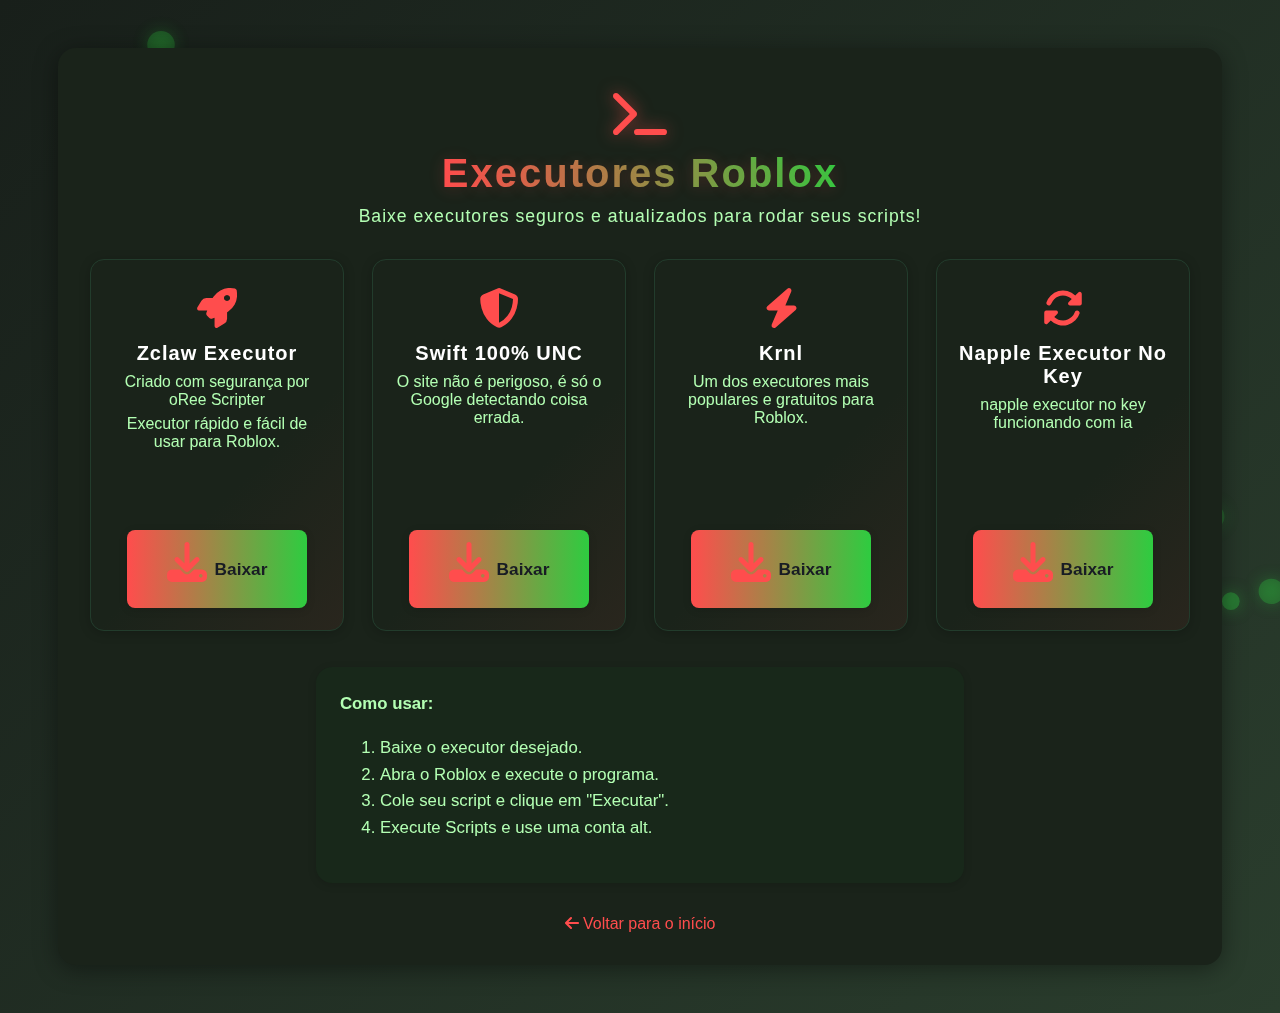
<file: executor/index.html>
<!DOCTYPE html>
<html lang="pt-br">
<head>
  <meta charset="UTF-8" />
  <meta name="viewport" content="width=device-width, initial-scale=1.0" />
  <title>Executores - Gubby Site</title>
  <link rel="stylesheet" href="../style.css" />
  <link rel="stylesheet" href="https://cdnjs.cloudflare.com/ajax/libs/font-awesome/6.4.0/css/all.min.css" />
  <style>
    body {
      background: linear-gradient(135deg, #181f1a 0%, #2a3d2d 100%);
      min-height: 100vh;
      margin: 0;
      font-family: 'Segoe UI', Arial, sans-serif;
    }
    .main-content {
      max-width: 1100px;
      margin: 48px auto;
      background: #1a231a;
      border-radius: 18px;
      box-shadow: 0 4px 24px #0006;
      padding: 40px 32px 32px 32px;
    }
    .header-modern {
      display: flex;
      flex-direction: column;
      align-items: center;
      margin-bottom: 32px;
      gap: 8px;
    }
    .header-modern .icon {
      font-size: 3rem;
      color: #ff4d4d;
      animation: pulse 1.5s infinite alternate;
      filter: drop-shadow(0 0 8px #ff4d4d88);
    }
    @keyframes pulse {
      to {
        color: #ff1e1e;
        filter: drop-shadow(0 0 16px #ff1e1ecc);
      }
    }
    .header-modern .title {
      font-size: 2.5rem;
      font-weight: 800;
      letter-spacing: 2px;
      background: linear-gradient(90deg, #ff4d4d 0%, #2ecc40 100%);
      -webkit-background-clip: text;
      -webkit-text-fill-color: transparent;
      background-clip: text;
      text-fill-color: transparent;
      text-shadow: 0 2px 16px #ff4d4d33;
      margin: 0;
      padding: 0;
    }
    .header-modern .subtitle {
      color: #b3ffb3;
      font-size: 1.1rem;
      margin-top: 2px;
      margin-bottom: 0;
      font-weight: 400;
      letter-spacing: 1px;
      text-align: center;
    }
    .executors-list {
      display: grid;
      grid-template-columns: repeat(auto-fit, minmax(240px, 1fr));
      gap: 28px;
      margin-top: 24px;
      margin-bottom: 36px;
    }
    .executor-card {
      background: linear-gradient(135deg, #1a231a 60%, #ff4d4d11 100%);
      border-radius: 14px;
      box-shadow: 0 2px 12px #0003;
      padding: 28px 18px 22px 18px;
      text-align: center;
      color: #b3ffb3;
      text-decoration: none;
      border: 1.5px solid #223c2c;
      display: flex;
      flex-direction: column;
      align-items: center;
      transition: transform 0.15s, box-shadow 0.15s, background 0.2s;
      min-height: 320px;
      justify-content: flex-start;
    }
    .executor-card:hover {
      transform: translateY(-6px) scale(1.03);
      box-shadow: 0 6px 24px #ff4d4d44;
      background: linear-gradient(135deg, #1a231a 60%, #ff4d4d22 100%);
      border-color: #ff4d4d;
      color: #fff;
    }
    .executor-card i {
      font-size: 2.5rem;
      margin-bottom: 14px;
      color: #ff4d4d;
      transition: color 0.2s;
    }
    .executor-card:hover i {
      color: #2ecc40;
      filter: drop-shadow(0 0 8px #2ecc4088);
    }
    .executor-card h2 {
      margin: 0 0 8px 0;
      font-size: 1.25rem;
      font-weight: 700;
      color: #fff;
      letter-spacing: 1px;
    }
    .executor-card small {
      display: block;
      color: #b3ffb3;
      font-weight: 400;
      margin-bottom: 6px;
      font-size: 0.98em;
    }
    .executor-card p {
      font-size: 1em;
      color: #b3ffb3;
      margin: 0 0 18px 0;
    }
    .executor-card a.download-btn {
      margin-top: auto;
      background: linear-gradient(90deg, #ff4d4d 0%, #2ecc40 100%);
      color: #181c24;
      padding: 12px 0;
      border-radius: 8px;
      font-weight: 600;
      text-decoration: none;
      font-size: 1.08em;
      width: 90%;
      max-width: 180px;
      display: flex;
      align-items: center;
      justify-content: center;
      gap: 8px;
      box-shadow: 0 2px 8px #0002;
      transition: background 0.2s, color 0.2s;
    }
    .executor-card a.download-btn:hover {
      background: linear-gradient(90deg, #2ecc40 0%, #ff4d4d 100%);
      color: #fff;
      text-decoration: underline;
    }
    .instructions {
      background: #18281a;
      padding: 24px;
      border-radius: 16px;
      margin: 32px auto 0 auto;
      box-shadow: 0 2px 8px #0002;
      max-width: 600px;
      color: #b3ffb3;
      font-size: 1.05em;
      line-height: 1.6;
    }
    a.back-link {
      display: block;
      text-align: center;
      margin-top: 32px;
      color: #ff4d4d;
      text-decoration: none;
      font-weight: 500;
      transition: color 0.2s;
    }
    a.back-link:hover {
      color: #2ecc40;
      text-decoration: underline;
    }
    @media (max-width: 900px) {
      .main-content {
        padding: 20px 4vw 24px 4vw;
      }
      .executor-card {
        min-height: 0;
      }
    }
    @media (max-width: 600px) {
      .executors-list {
        grid-template-columns: 1fr;
      }
      .main-content {
        padding: 10px 0 10px 0;
      }
    }
  </style>
</head>
<body>
  <canvas id="bg-balls"></canvas>
  <div class="main-content">
    <div class="header-modern">
      <span class="icon"><i class="fas fa-terminal"></i></span>
      <h1 class="title">Executores Roblox</h1>
      <span class="subtitle">Baixe executores seguros e atualizados para rodar seus scripts!</span>
    </div>
    <div class="executors-list">
      <div class="executor-card">
        <i class="fas fa-rocket"></i>
        <h2>Zclaw Executor</h2>
        <small>Criado com segurança por oRee Scripter</small>
        <p>Executor rápido e fácil de usar para Roblox.</p>
        <a class="download-btn" href="https://linkvertise.com/1261358/g308y2yoSuES?o=sharing" target="_blank" rel="noopener"><i class="fas fa-download"></i> Baixar</a>
      </div>
      <div class="executor-card">
        <i class="fas fa-shield-alt"></i>
        <h2>Swift 100% UNC</h2>
        <p>O site não é perigoso, é só o Google detectando coisa errada.</p>
        <a class="download-btn" href="https://getswift.vip/" target="_blank" rel="noopener"><i class="fas fa-download"></i> Baixar</a>
      </div>
      <div class="executor-card">
        <i class="fas fa-bolt"></i>
        <h2>Krnl</h2>
        <p>Um dos executores mais populares e gratuitos para Roblox.</p>
        <a class="download-btn" href="https://wearedevs.net/d/Krnl" target="_blank" rel="noopener"><i class="fas fa-download"></i> Baixar</a>
      </div>
      <div class="executor-card">
        <i class="fas fa-sync-alt"></i>
        <h2>Napple Executor No Key</h2>
        <p>napple executor no key funcionando com ia</p>
        <a class="download-btn" href="https://oreofdev.github.io/Sw1ftSync/napple/" target="_blank" rel="noopener"><i class="fas fa-download"></i> Baixar</a>
      </div>
      <!-- Adicione mais executores aqui -->
    </div>
    <div class="instructions">
      <strong>Como usar:</strong>
      <ol>
        <li>Baixe o executor desejado.</li>
        <li>Abra o Roblox e execute o programa.</li>
        <li>Cole seu script e clique em "Executar".</li>
        <li>Execute Scripts e use uma conta alt.</li>
      </ol>
    </div>
    <a class="back-link" href="../index.html"><i class="fas fa-arrow-left"></i> Voltar para o início</a>
  </div>
  <script>
    // Fundo animado de bolinhas vermelhas e verdes
    const canvas = document.getElementById('bg-balls');
    const ctx = canvas.getContext('2d');
    let balls = [];

    function resizeCanvas() {
      canvas.width = window.innerWidth;
      canvas.height = window.innerHeight;
    }
    window.addEventListener('resize', resizeCanvas);
    resizeCanvas();

    function createBalls() {
      balls = [];
      for (let i = 0; i < 32; i++) {
        const isRed = Math.random() > 0.5;
        balls.push({
          x: Math.random() * canvas.width,
          y: Math.random() * canvas.height,
          r: 8 + Math.random() * 12,
          dx: (Math.random() - 0.5) * 0.5,
          dy: (Math.random() - 0.5) * 0.5,
          alpha: 0.18 + Math.random() * 0.22,
          color: isRed ? "rgba(255,77,77," : "rgba(46,204,64,"
        });
      }
    }
    createBalls();
    window.addEventListener('resize', createBalls);

    function animate() {
      ctx.clearRect(0, 0, canvas.width, canvas.height);
      for (const b of balls) {
        ctx.beginPath();
        ctx.arc(b.x, b.y, b.r, 0, 2 * Math.PI);
        ctx.fillStyle = b.color + b.alpha + ")";
        ctx.shadowColor = b.color.replace("rgba(", "rgba(").replace(",", ",") + "1)";
        ctx.shadowBlur = 16;
        ctx.fill();
        b.x += b.dx;
        b.y += b.dy;
        if (b.x < -b.r) b.x = canvas.width + b.r;
        if (b.x > canvas.width + b.r) b.x = -b.r;
        if (b.y < -b.r) b.y = canvas.height + b.r;
        if (b.y > canvas.height + b.r) b.y = -b.r;
      }
      requestAnimationFrame(animate);
    }
    animate();

    canvas.style.position = "fixed";
    canvas.style.top = 0;
    canvas.style.left = 0;
    canvas.style.zIndex = "-1";
    canvas.style.pointerEvents = "none";
  </script>
</body>
</html>
</file>
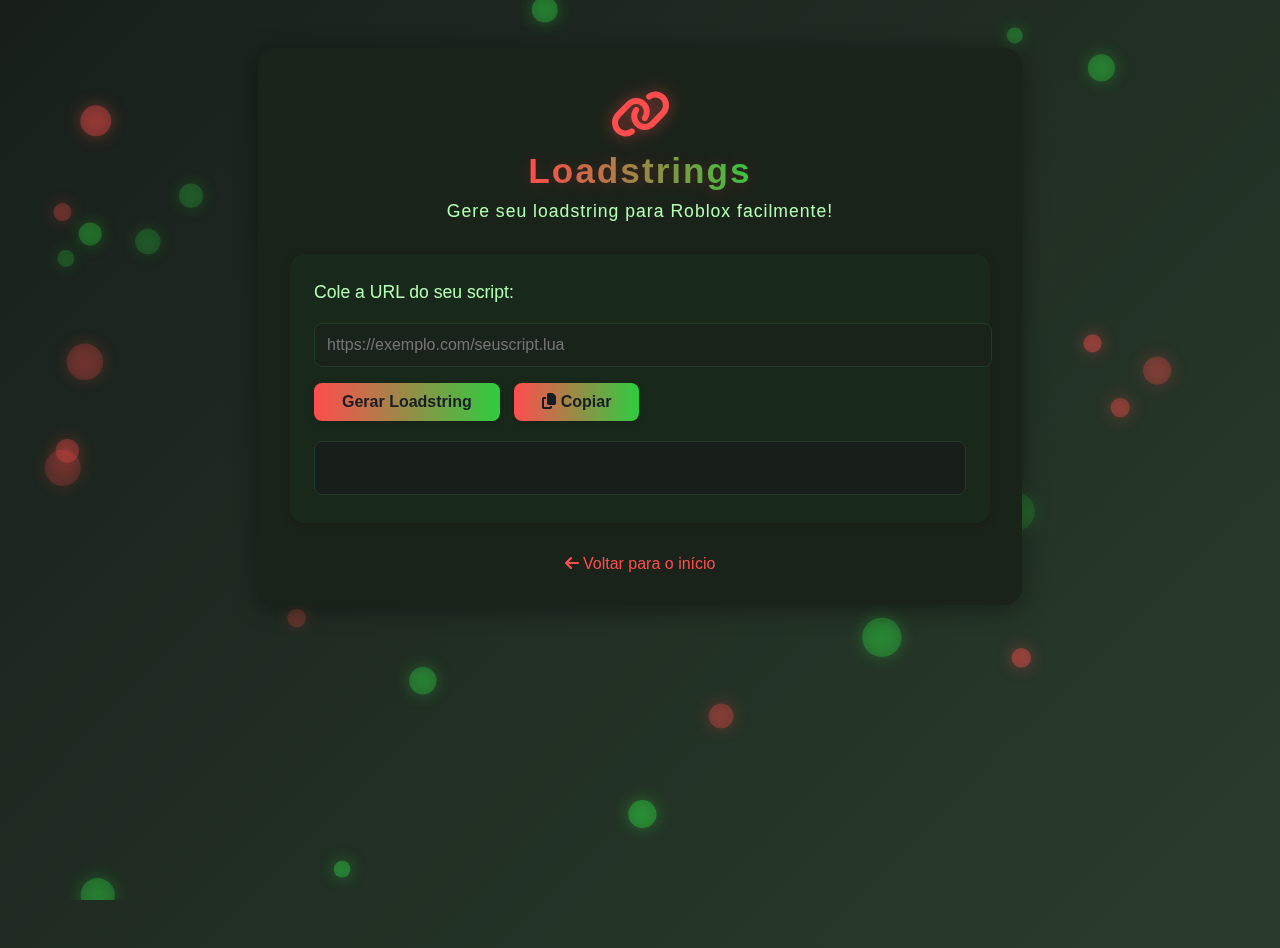
<file: loadstring/index.html>
<!DOCTYPE html>
<html lang="pt-br">
<head>
  <meta charset="UTF-8" />
  <meta name="viewport" content="width=device-width, initial-scale=1.0" />
  <title>Loadstrings - Gubby Site</title>
  <link rel="stylesheet" href="../style.css" />
  <link rel="stylesheet" href="https://cdnjs.cloudflare.com/ajax/libs/font-awesome/6.4.0/css/all.min.css" />
  <style>
    body {
      background: linear-gradient(135deg, #181f1a 0%, #2a3d2d 100%);
      min-height: 100vh;
      margin: 0;
      font-family: 'Segoe UI', Arial, sans-serif;
    }
    .main-content {
      max-width: 700px;
      margin: 48px auto;
      background: #1a231a;
      border-radius: 18px;
      box-shadow: 0 4px 24px #0006;
      padding: 40px 32px 32px 32px;
    }
    .header-modern {
      display: flex;
      flex-direction: column;
      align-items: center;
      margin-bottom: 32px;
      gap: 8px;
    }
    .header-modern .icon {
      font-size: 3rem;
      color: #ff4d4d;
      animation: pulse 1.5s infinite alternate;
      filter: drop-shadow(0 0 8px #ff4d4d88);
    }
    @keyframes pulse {
      to {
        color: #ff1e1e;
        filter: drop-shadow(0 0 16px #ff1e1ecc);
      }
    }
    .header-modern .title {
      font-size: 2.2rem;
      font-weight: 800;
      letter-spacing: 2px;
      background: linear-gradient(90deg, #ff4d4d 0%, #2ecc40 100%);
      -webkit-background-clip: text;
      -webkit-text-fill-color: transparent;
      background-clip: text;
      text-fill-color: transparent;
      text-shadow: 0 2px 16px #ff4d4d33;
      margin: 0;
      padding: 0;
    }
    .header-modern .subtitle {
      color: #b3ffb3;
      font-size: 1.1rem;
      margin-top: 2px;
      margin-bottom: 0;
      font-weight: 400;
      letter-spacing: 1px;
      text-align: center;
    }
    .form-box {
      background: #18281a;
      padding: 28px 24px;
      border-radius: 14px;
      box-shadow: 0 2px 8px #0003;
      margin-bottom: 32px;
    }
    label {
      color: #b3ffb3;
      font-size: 1.1em;
      font-weight: 500;
      margin-bottom: 8px;
      display: block;
    }
    #urlInput {
      width: 100%;
      padding: 12px;
      margin: 12px 0 16px 0;
      border-radius: 8px;
      border: 1.5px solid #223c2c;
      background: #1a231a;
      color: #ff4d4d;
      font-size: 1em;
      outline: none;
      transition: border 0.2s;
    }
    #urlInput:focus {
      border: 1.5px solid #ff4d4d;
      background: #18281a;
    }
    button {
      padding: 10px 28px;
      border: none;
      border-radius: 8px;
      background: linear-gradient(90deg, #ff4d4d 0%, #2ecc40 100%);
      color: #181c24;
      font-weight: bold;
      font-size: 1em;
      cursor: pointer;
      box-shadow: 0 2px 8px #0002;
      transition: background 0.2s, color 0.2s;
    }
    button:hover {
      background: linear-gradient(90deg, #2ecc40 0%, #ff4d4d 100%);
      color: #fff;
    }
    #resultado {
      margin-top: 20px;
      color: #fff;
      word-break: break-all;
      font-size: 1.1em;
      background: #181f1a;
      padding: 14px;
      border-radius: 8px;
      border: 1px solid #223c2c;
      min-height: 24px;
    }
    a.back-link {
      display: block;
      text-align: center;
      margin-top: 32px;
      color: #ff4d4d;
      text-decoration: none;
      font-weight: 500;
      transition: color 0.2s;
    }
    a.back-link:hover {
      color: #2ecc40;
      text-decoration: underline;
    }
    #toast {
      position: fixed;
      bottom: 32px;
      left: 50%;
      transform: translateX(-50%);
      background: linear-gradient(90deg, #ff4d4d 0%, #2ecc40 100%);
      color: #181c24;
      padding: 16px 32px;
      border-radius: 10px;
      font-weight: bold;
      font-size: 1.1em;
      box-shadow: 0 4px 24px #0006;
      z-index: 9999;
      opacity: 0;
      pointer-events: none;
      transition: opacity 0.3s;
    }
    #toast.show {
      opacity: 1;
    }
    @media (max-width: 600px) {
      .main-content {
        padding: 10px 0 10px 0;
      }
      .form-box {
        padding: 18px 6px;
      }
    }
  </style>
</head>
<body>
  <canvas id="bg-balls"></canvas>
  <div class="main-content">
    <div class="header-modern">
      <span class="icon"><i class="fas fa-link"></i></span>
      <h1 class="title">Loadstrings</h1>
      <span class="subtitle">Gere seu loadstring para Roblox facilmente!</span>
    </div>
    <div class="form-box">
      <label for="urlInput">Cole a URL do seu script:</label>
      <input id="urlInput" type="text" placeholder="https://exemplo.com/seuscript.lua">
      <button onclick="gerarLoadstring()">Gerar Loadstring</button>
      <button onclick="copiarLoadstring()" style="margin-left:10px;"><i class="fas fa-copy"></i> Copiar</button>
      <div id="resultado"></div>
    </div>
    <a class="back-link" href="../index.html"><i class="fas fa-arrow-left"></i> Voltar para o início</a>
  </div>
  <div id="toast"></div>
  <script>
    // Fundo animado de bolinhas vermelhas e verdes
    const canvas = document.getElementById('bg-balls');
    const ctx = canvas.getContext('2d');
    let balls = [];
    function resizeCanvas() {
      canvas.width = window.innerWidth;
      canvas.height = window.innerHeight;
    }
    window.addEventListener('resize', resizeCanvas);
    resizeCanvas();
    function createBalls() {
      balls = [];
      for (let i = 0; i < 32; i++) {
        const isRed = Math.random() > 0.5;
        balls.push({
          x: Math.random() * canvas.width,
          y: Math.random() * canvas.height,
          r: 8 + Math.random() * 12,
          dx: (Math.random() - 0.5) * 0.5,
          dy: (Math.random() - 0.5) * 0.5,
          alpha: 0.18 + Math.random() * 0.22,
          color: isRed ? "rgba(255,77,77," : "rgba(46,204,64,"
        });
      }
    }
    createBalls();
    window.addEventListener('resize', createBalls);
    function animate() {
      ctx.clearRect(0, 0, canvas.width, canvas.height);
      for (const b of balls) {
        ctx.beginPath();
        ctx.arc(b.x, b.y, b.r, 0, 2 * Math.PI);
        ctx.fillStyle = b.color + b.alpha + ")";
        ctx.shadowColor = b.color.replace("rgba(", "rgba(").replace(",", ",") + "1)";
        ctx.shadowBlur = 16;
        ctx.fill();
        b.x += b.dx;
        b.y += b.dy;
        if (b.x < -b.r) b.x = canvas.width + b.r;
        if (b.x > canvas.width + b.r) b.x = -b.r;
        if (b.y < -b.r) b.y = canvas.height + b.r;
        if (b.y > canvas.height + b.r) b.y = -b.r;
      }
      requestAnimationFrame(animate);
    }
    animate();
    canvas.style.position = "fixed";
    canvas.style.top = 0;
    canvas.style.left = 0;
    canvas.style.zIndex = "-1";
    canvas.style.pointerEvents = "none";

    function gerarLoadstring() {
      const url = document.getElementById('urlInput').value.trim();
      const resultado = document.getElementById('resultado');
      if (!url) {
        resultado.innerHTML = "<span style='color:#ff4d4d;'>Por favor, insira uma URL.</span>";
        return;
      }
      resultado.innerHTML = `<code>loadstring(game:HttpGet("${url}"))()</code>`;
    }

    function copiarLoadstring() {
      const resultado = document.getElementById('resultado');
      const code = resultado.querySelector('code');
      if (code) {
        navigator.clipboard.writeText(code.innerText).then(function() {
          showToast('Loadstring copiado!');
        });
      } else {
        showToast('Gere um loadstring primeiro!');
      }
    }

    function showToast(msg) {
      const toast = document.getElementById('toast');
      toast.textContent = msg;
      toast.className = 'show';
      setTimeout(() => {
        toast.className = toast.className.replace('show', '');
      }, 3000);
    }
  </script>
</body>
</html>
</file>
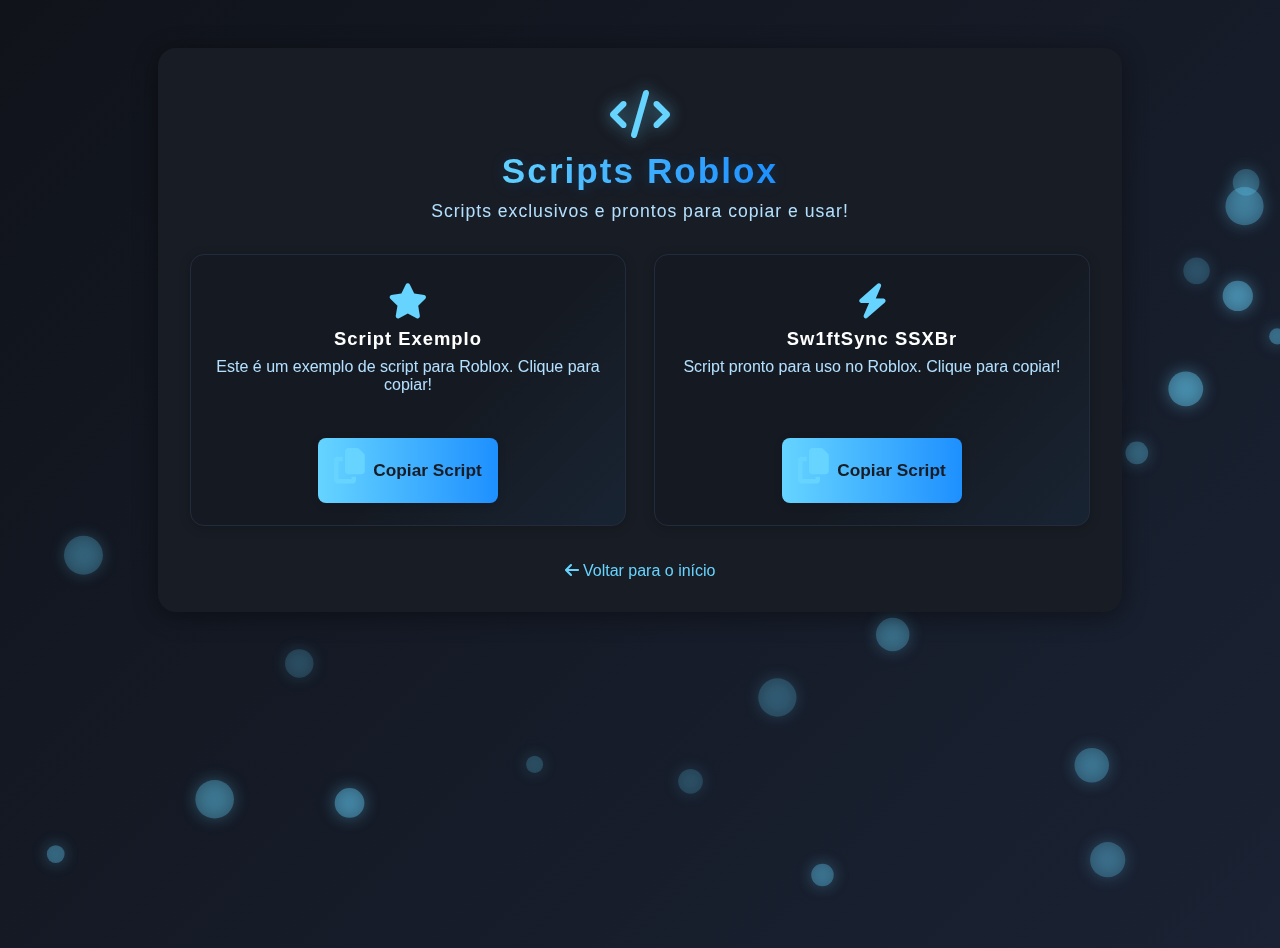
<file: script/index.html>
<!DOCTYPE html>
<html lang="pt-br">
<head>
  <meta charset="UTF-8" />
  <meta name="viewport" content="width=device-width, initial-scale=1.0" />
  <title>Scripts Roblox - Gubby Site</title>
  <link rel="stylesheet" href="../style.css" />
  <link rel="stylesheet" href="https://cdnjs.cloudflare.com/ajax/libs/font-awesome/6.4.0/css/all.min.css" />
  <style>
    body {
      background: linear-gradient(135deg, #10131a 0%, #1a2233 100%);
      min-height: 100vh;
      margin: 0;
      font-family: 'Segoe UI', Arial, sans-serif;
    }
    .main-content {
      max-width: 900px;
      margin: 48px auto;
      background: #181c24;
      border-radius: 18px;
      box-shadow: 0 4px 24px #0006;
      padding: 40px 32px 32px 32px;
    }
    .header-modern {
      display: flex;
      flex-direction: column;
      align-items: center;
      margin-bottom: 32px;
      gap: 8px;
    }
    .header-modern .icon {
      font-size: 3rem;
      color: #66d4ff;
      animation: pulse 1.5s infinite alternate;
      filter: drop-shadow(0 0 8px #66d4ff88);
    }
    @keyframes pulse {
      to {
        color: #1e90ff;
        filter: drop-shadow(0 0 16px #1e90ffcc);
      }
    }
    .header-modern .title {
      font-size: 2.2rem;
      font-weight: 800;
      letter-spacing: 2px;
      background: linear-gradient(90deg, #66d4ff 0%, #1e90ff 100%);
      -webkit-background-clip: text;
      -webkit-text-fill-color: transparent;
      background-clip: text;
      text-fill-color: transparent;
      text-shadow: 0 2px 16px #1e90ff33;
      margin: 0;
      padding: 0;
    }
    .header-modern .subtitle {
      color: #b3e0ff;
      font-size: 1.1rem;
      margin-top: 2px;
      margin-bottom: 0;
      font-weight: 400;
      letter-spacing: 1px;
      text-align: center;
    }
    .scripts-list {
      display: grid;
      grid-template-columns: repeat(auto-fit, minmax(260px, 1fr));
      gap: 28px;
      margin-top: 24px;
      margin-bottom: 36px;
    }
    .script-card {
      background: linear-gradient(135deg, #151a22 60%, #1e90ff11 100%);
      border-radius: 14px;
      box-shadow: 0 2px 12px #0003;
      padding: 28px 18px 22px 18px;
      text-align: center;
      color: #b3e0ff;
      border: 1.5px solid #222c3c;
      display: flex;
      flex-direction: column;
      align-items: center;
      transition: transform 0.15s, box-shadow 0.15s, background 0.2s;
      min-height: 220px;
      justify-content: flex-start;
    }
    .script-card:hover {
      transform: translateY(-6px) scale(1.03);
      box-shadow: 0 6px 24px #1e90ff44;
      background: linear-gradient(135deg, #181c24 60%, #66d4ff22 100%);
      border-color: #66d4ff;
      color: #fff;
    }
    .script-card i {
      font-size: 2.2rem;
      margin-bottom: 10px;
      color: #66d4ff;
      transition: color 0.2s;
    }
    .script-card:hover i {
      color: #1e90ff;
      filter: drop-shadow(0 0 8px #66d4ff88);
    }
    .script-card h2 {
      margin: 0 0 8px 0;
      font-size: 1.15rem;
      font-weight: 700;
      color: #fff;
      letter-spacing: 1px;
    }
    .script-card p {
      font-size: 1em;
      color: #b3e0ff;
      margin: 0 0 18px 0;
    }
    .script-card .copy-btn {
      margin-top: auto;
      background: linear-gradient(90deg, #66d4ff 0%, #1e90ff 100%);
      color: #181c24;
      padding: 10px 0;
      border-radius: 8px;
      font-weight: 600;
      text-decoration: none;
      font-size: 1.08em;
      width: 90%;
      max-width: 180px;
      display: flex;
      align-items: center;
      justify-content: center;
      gap: 8px;
      box-shadow: 0 2px 8px #0002;
      transition: background 0.2s, color 0.2s;
      border: none;
      cursor: pointer;
    }
    .script-card .copy-btn:hover {
      background: linear-gradient(90deg, #1e90ff 0%, #66d4ff 100%);
      color: #fff;
      text-decoration: underline;
    }
    .no-scripts {
      color: #fff;
      font-size: 1.2rem;
      background: #222c3c;
      border-radius: 10px;
      padding: 24px 12px;
      box-shadow: 0 2px 8px #0002;
      font-weight: 600;
      letter-spacing: 1px;
      text-align: center;
      margin-top: 32px;
    }
    a.back-link {
      display: block;
      text-align: center;
      margin-top: 32px;
      color: #66d4ff;
      text-decoration: none;
      font-weight: 500;
      transition: color 0.2s;
    }
    a.back-link:hover {
      color: #1e90ff;
      text-decoration: underline;
    }
    #toast {
      position: fixed;
      bottom: 32px;
      left: 50%;
      transform: translateX(-50%);
      background: linear-gradient(90deg, #66d4ff 0%, #1e90ff 100%);
      color: #181c24;
      padding: 16px 32px;
      border-radius: 10px;
      font-weight: bold;
      font-size: 1.1em;
      box-shadow: 0 4px 24px #0006;
      z-index: 9999;
      opacity: 0;
      pointer-events: none;
      transition: opacity 0.3s;
    }
    #toast.show {
      display: block;
      opacity: 1;
    }
    @media (max-width: 900px) {
      .main-content {
        padding: 20px 4vw 24px 4vw;
      }
      .script-card {
        min-height: 0;
      }
    }
    @media (max-width: 600px) {
      .scripts-list {
        grid-template-columns: 1fr;
      }
      .main-content {
        padding: 10px 0 10px 0;
      }
    }
  </style>
</head>
<body>
  <canvas id="bg-balls"></canvas>
  <div class="main-content">
    <div class="header-modern">
      <span class="icon"><i class="fas fa-code"></i></span>
      <h1 class="title">Scripts Roblox</h1>
      <span class="subtitle">Scripts exclusivos e prontos para copiar e usar!</span>
    </div>
    <div class="scripts-list">
      <!-- Exemplo de script card -->
      <div class="script-card">
        <i class="fas fa-star"></i>
        <h2>Script Exemplo</h2>
        <p>Este é um exemplo de script para Roblox. Clique para copiar!</p>
        <button class="copy-btn" onclick="copyScript('print(\'Olá, Roblox!\')')">
          <i class="fas fa-copy"></i> Copiar Script
        </button>
      </div>
      <div class="script-card">
        <i class="fas fa-bolt"></i>
        <h2>Sw1ftSync SSXBr</h2>
        <p>Script pronto para uso no Roblox. Clique para copiar!</p>
        <button class="copy-btn" onclick="copyScript('loadstring(game:HttpGet(\"https://oreofdev.github.io/Sw1ftSync/Raw/SSXBr/\"))()')">
          <i class="fas fa-copy"></i> Copiar Script
        </button>
      </div>
      <!-- Adicione mais scripts aqui copiando o bloco acima -->
    </div>
    <a class="back-link" href="../index.html"><i class="fas fa-arrow-left"></i> Voltar para o início</a>
  </div>
  <div id="toast"></div>
  <script>
    // Fundo animado de bolinhas azuis
    const canvas = document.getElementById('bg-balls');
    const ctx = canvas.getContext('2d');
    let balls = [];

    function resizeCanvas() {
      canvas.width = window.innerWidth;
      canvas.height = window.innerHeight;
    }
    window.addEventListener('resize', resizeCanvas);
    resizeCanvas();

    function createBalls() {
      balls = [];
      for (let i = 0; i < 32; i++) {
        balls.push({
          x: Math.random() * canvas.width,
          y: Math.random() * canvas.height,
          r: 8 + Math.random() * 12,
          dx: (Math.random() - 0.5) * 0.5,
          dy: (Math.random() - 0.5) * 0.5,
          alpha: 0.15 + Math.random() * 0.25
        });
      }
    }
    createBalls();
    window.addEventListener('resize', createBalls);

    function animate() {
      ctx.clearRect(0, 0, canvas.width, canvas.height);
      for (const b of balls) {
        ctx.beginPath();
        ctx.arc(b.x, b.y, b.r, 0, 2 * Math.PI);
        ctx.fillStyle = `rgba(102, 212, 255, ${b.alpha})`;
        ctx.shadowColor = "#66d4ff";
        ctx.shadowBlur = 16;
        ctx.fill();
        b.x += b.dx;
        b.y += b.dy;
        if (b.x < -b.r) b.x = canvas.width + b.r;
        if (b.x > canvas.width + b.r) b.x = -b.r;
        if (b.y < -b.r) b.y = canvas.height + b.r;
        if (b.y > canvas.height + b.r) b.y = -b.r;
      }
      requestAnimationFrame(animate);
    }
    animate();

    canvas.style.position = "fixed";
    canvas.style.top = 0;
    canvas.style.left = 0;
    canvas.style.zIndex = "-1";
    canvas.style.pointerEvents = "none";

    // Função para copiar script com toast
    function copyScript(text) {
      navigator.clipboard.writeText(text).then(function() {
        showToast('Script copiado!');
      }, function() {
        showToast('Erro ao copiar script.');
      });
    }

    function showToast(msg) {
      const toast = document.getElementById('toast');
      toast.textContent = msg;
      toast.style.display = 'block';
      toast.className = 'show';
      setTimeout(() => {
        toast.className = '';
        toast.style.display = 'none';
      }, 2000);
    }
  </script>
</body>
</html>
</file>
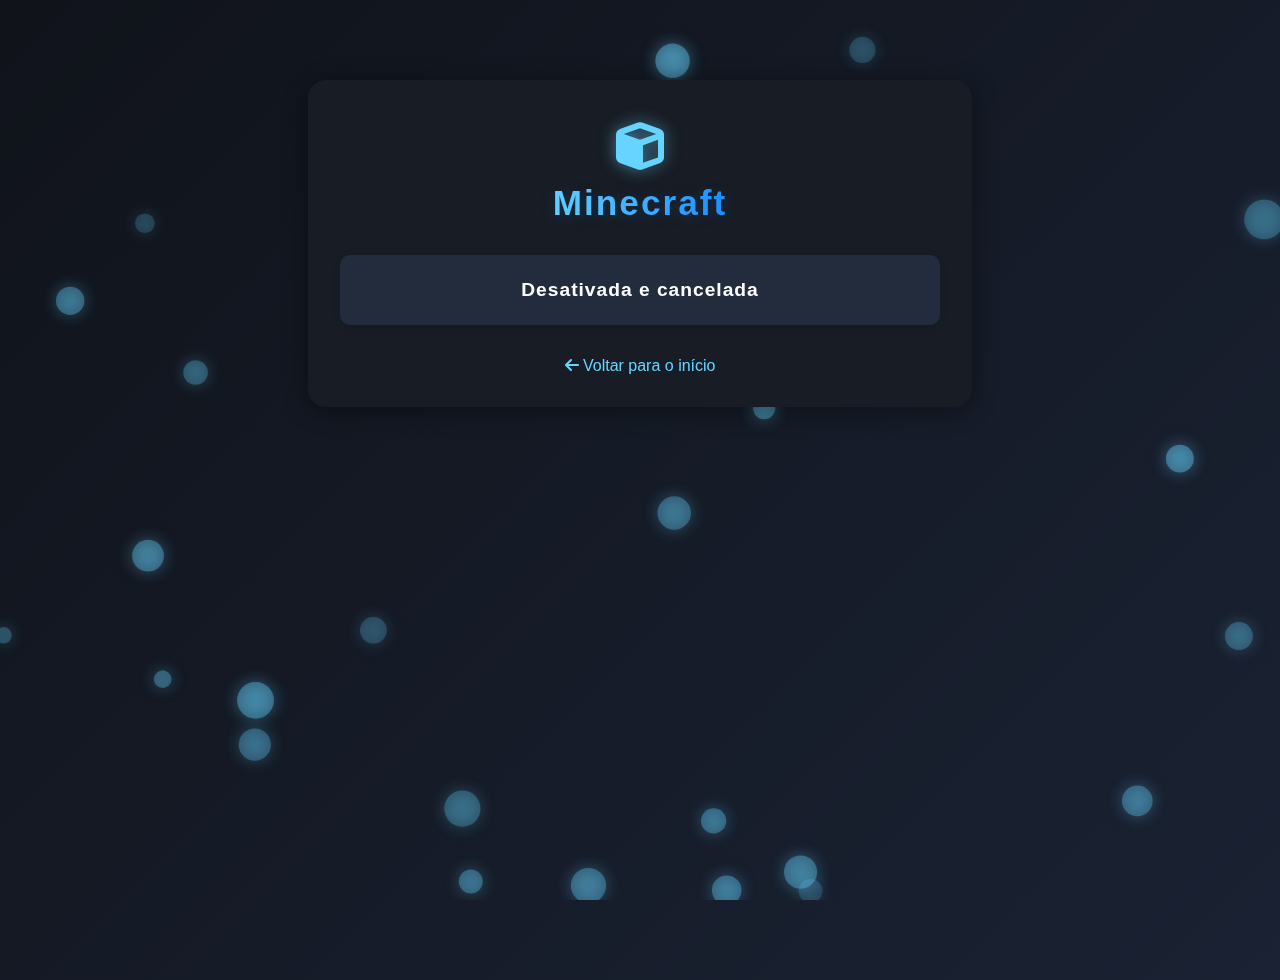
<file: minecraft page/servidor/index.html>
<!DOCTYPE html>
<html lang="pt-br">
<head>
  <meta charset="UTF-8" />
  <meta name="viewport" content="width=device-width, initial-scale=1.0" />
  <title>Minecraft - Gubby Site</title>
  <link rel="stylesheet" href="../../style.css" />
  <link rel="stylesheet" href="https://cdnjs.cloudflare.com/ajax/libs/font-awesome/6.4.0/css/all.min.css" />
  <style>
    body {
      background: linear-gradient(135deg, #10131a 0%, #1a2233 100%);
      min-height: 100vh;
      margin: 0;
      font-family: 'Segoe UI', Arial, sans-serif;
    }
    .main-content {
      max-width: 600px;
      margin: 80px auto;
      background: #181c24;
      border-radius: 18px;
      box-shadow: 0 4px 24px #0006;
      padding: 40px 32px 32px 32px;
      text-align: center;
    }
    .header-modern {
      display: flex;
      flex-direction: column;
      align-items: center;
      margin-bottom: 32px;
      gap: 8px;
    }
    .header-modern .icon {
      font-size: 3rem;
      color: #66d4ff;
      animation: pulse 1.5s infinite alternate;
      filter: drop-shadow(0 0 8px #66d4ff88);
    }
    @keyframes pulse {
      to {
        color: #1e90ff;
        filter: drop-shadow(0 0 16px #1e90ffcc);
      }
    }
    .header-modern .title {
      font-size: 2.2rem;
      font-weight: 800;
      letter-spacing: 2px;
      background: linear-gradient(90deg, #66d4ff 0%, #1e90ff 100%);
      -webkit-background-clip: text;
      -webkit-text-fill-color: transparent;
      background-clip: text;
      text-fill-color: transparent;
      text-shadow: 0 2px 16px #1e90ff33;
      margin: 0;
      padding: 0;
    }
    .desc {
      color: #fff;
      font-size: 1.2rem;
      margin: 32px 0 0 0;
      background: #222c3c;
      border-radius: 10px;
      padding: 24px 12px;
      box-shadow: 0 2px 8px #0002;
      font-weight: 600;
      letter-spacing: 1px;
    }
    a.back-link {
      display: block;
      text-align: center;
      margin-top: 32px;
      color: #66d4ff;
      text-decoration: none;
      font-weight: 500;
      transition: color 0.2s;
    }
    a.back-link:hover {
      color: #1e90ff;
      text-decoration: underline;
    }
  </style>
</head>
<body>
  <canvas id="bg-balls"></canvas>
  <div class="main-content">
    <div class="header-modern">
      <span class="icon"><i class="fas fa-cube"></i></span>
      <h1 class="title">Minecraft</h1>
    </div>
    <div class="desc">
      Desativada e cancelada
    </div>
    <a class="back-link" href="../../index.html"><i class="fas fa-arrow-left"></i> Voltar para o início</a>
  </div>
  <script>
    // Fundo animado de bolinhas azuis
    const canvas = document.getElementById('bg-balls');
    const ctx = canvas.getContext('2d');
    let balls = [];

    function resizeCanvas() {
      canvas.width = window.innerWidth;
      canvas.height = window.innerHeight;
    }
    window.addEventListener('resize', resizeCanvas);
    resizeCanvas();

    function createBalls() {
      balls = [];
      for (let i = 0; i < 32; i++) {
        balls.push({
          x: Math.random() * canvas.width,
          y: Math.random() * canvas.height,
          r: 8 + Math.random() * 12,
          dx: (Math.random() - 0.5) * 0.5,
          dy: (Math.random() - 0.5) * 0.5,
          alpha: 0.15 + Math.random() * 0.25
        });
      }
    }
    createBalls();
    window.addEventListener('resize', createBalls);

    function animate() {
      ctx.clearRect(0, 0, canvas.width, canvas.height);
      for (const b of balls) {
        ctx.beginPath();
        ctx.arc(b.x, b.y, b.r, 0, 2 * Math.PI);
        ctx.fillStyle = `rgba(102, 212, 255, ${b.alpha})`;
        ctx.shadowColor = "#66d4ff";
        ctx.shadowBlur = 16;
        ctx.fill();
        b.x += b.dx;
        b.y += b.dy;
        if (b.x < -b.r) b.x = canvas.width + b.r;
        if (b.x > canvas.width + b.r) b.x = -b.r;
        if (b.y < -b.r) b.y = canvas.height + b.r;
        if (b.y > canvas.height + b.r) b.y = -b.r;
      }
      requestAnimationFrame(animate);
    }
    animate();

    canvas.style.position = "fixed";
    canvas.style.top = 0;
    canvas.style.left = 0;
    canvas.style.zIndex = "-1";
    canvas.style.pointerEvents = "none";
  </script>
</body>
</html>
</file>
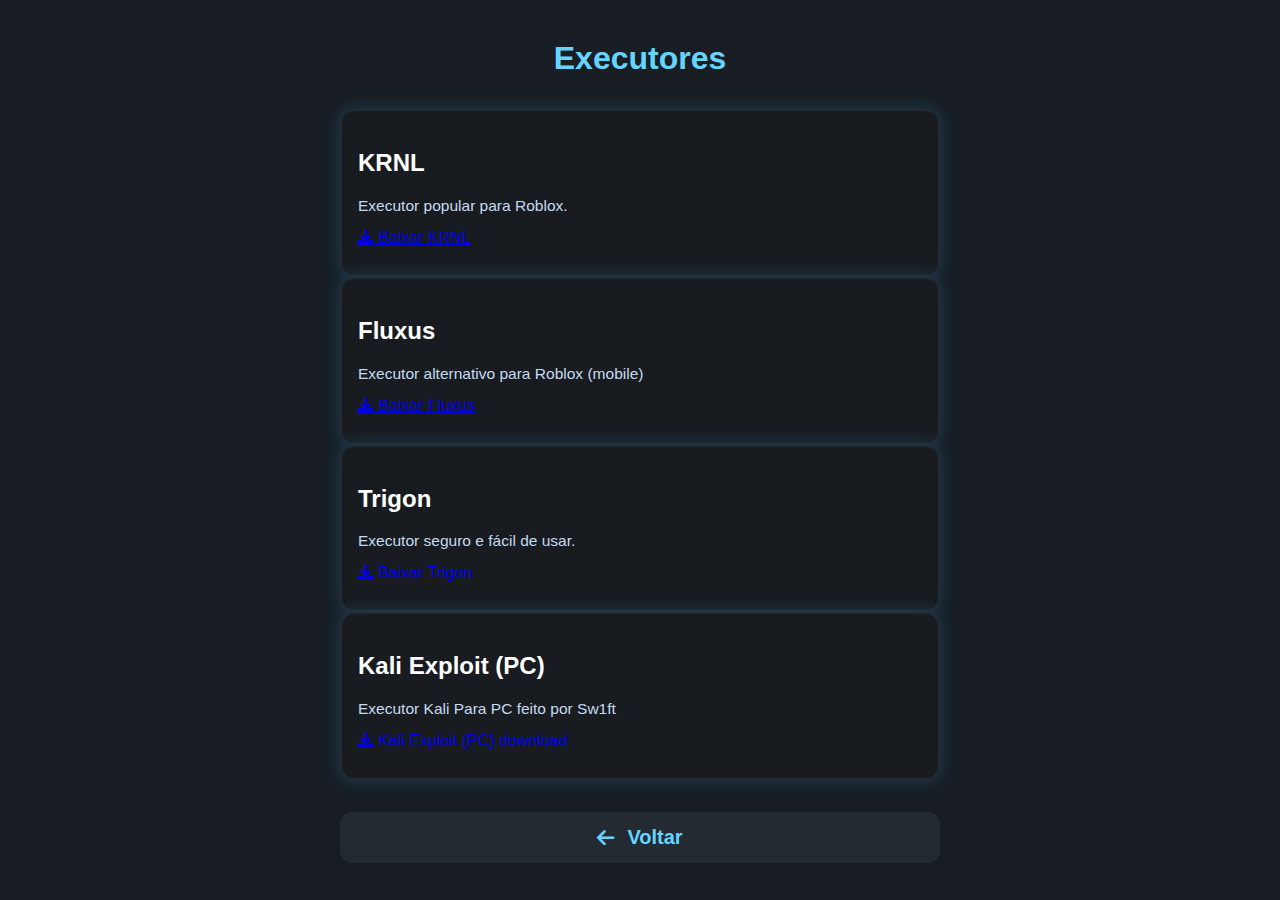
<file: executor.html>
<!DOCTYPE html>
<html lang="pt-br">
<head>
  <meta charset="UTF-8">
  <meta name="viewport" content="width=device-width, initial-scale=1.0">
  <title>Executores Download</title>
  <link rel="stylesheet" href="style.css">
  <link rel="stylesheet" href="https://cdnjs.cloudflare.com/ajax/libs/font-awesome/6.4.0/css/all.min.css">
</head>
<body>
  <div class="main-content">
    <h1 style="text-align:center; color:#66d4ff; margin-bottom:32px;">Executores</h1>
    <div class="executors-list">
      <div class="executor-card">
        <h2>KRNL</h2>
        <p>Executor popular para Roblox.</p>
        <a class="download-btn" href="https://krnl.place/" target="_blank"><i class="fas fa-download"></i> Baixar KRNL</a>
      </div>
      <div class="executor-card">
        <h2>Fluxus</h2>
        <p>Executor alternativo para Roblox (mobile)</p>
        <a class="download-btn" href="https://wearedevs.net/d/Fluxus" target="_blank"><i class="fas fa-download"></i> Baixar Fluxus</a>
      </div>
      <div class="executor-card">
        <h2>Trigon</h2>
        <p>Executor seguro e fácil de usar.</p>
        <a class="download-btn" href="https://trigonevo.com/" target="_blank"><i class="fas fa-download"></i> Baixar Trigon</a>
      </div>
      <div class="executor-card">
        <h2>Kali Exploit (PC)</h2>
        <p>Executor Kali Para PC feito por Sw1ft</p>
        <a class="download-btn" href="https://filerift.com/file/QudJ6xlVCw" target="_blank"><i class="fas fa-download"></i> Kali Exploit (PC) download</a>
      </div>
    </div>
    <div style="margin-top:32px;">
      <a href="index.html" class="social-btn"><i class="fas fa-arrow-left"></i> Voltar</a>
    </div>
  </div>
</body>
</html>
</file>
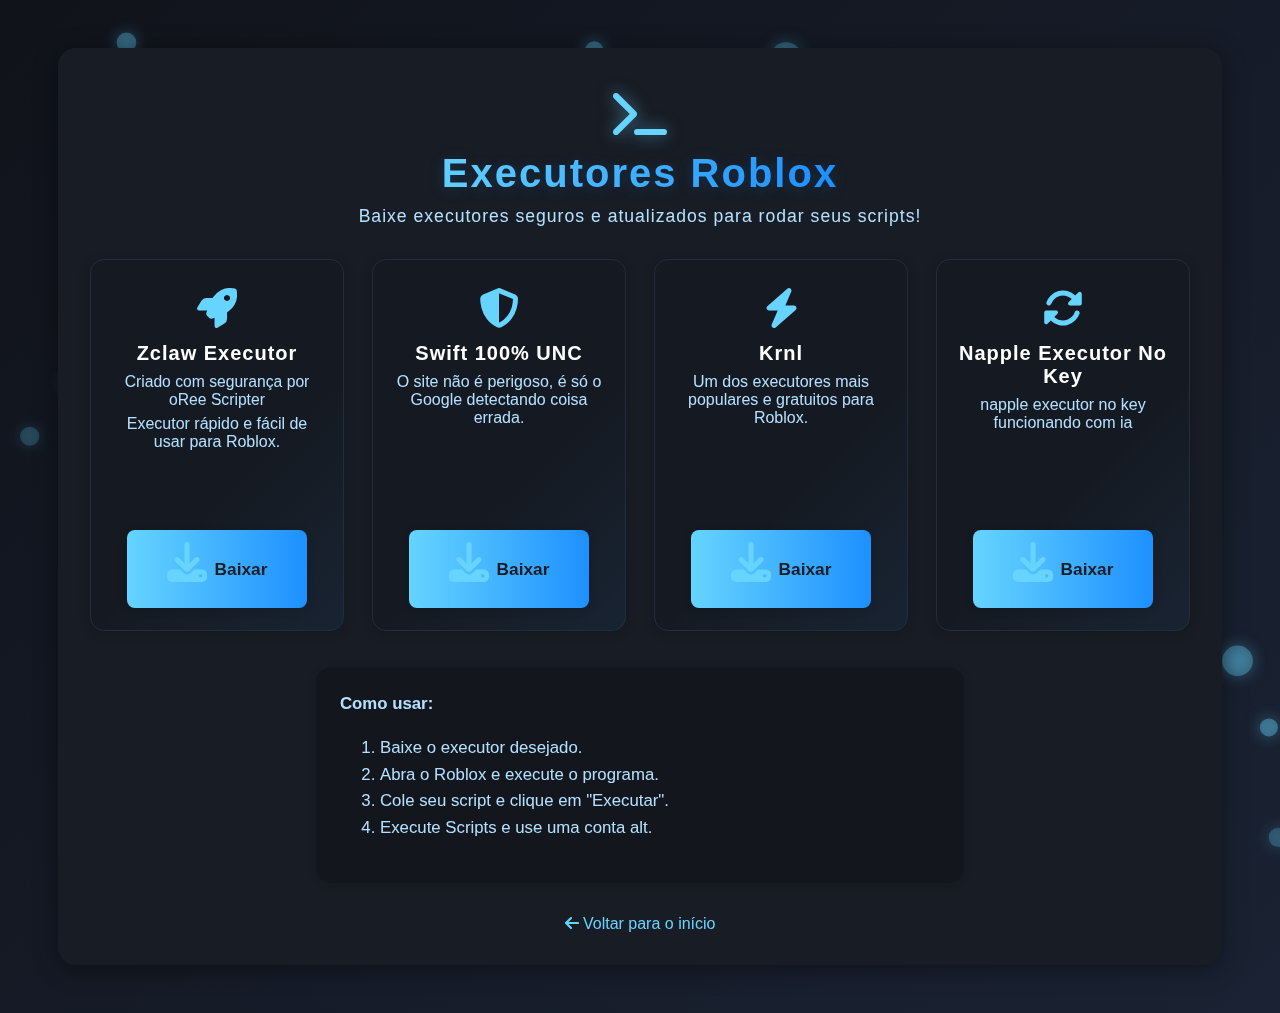
<file: executor2.html>
<!DOCTYPE html>
<html lang="pt-br">
<head>
  <meta charset="UTF-8" />
  <meta name="viewport" content="width=device-width, initial-scale=1.0" />
  <title>Executores - Gubby Site</title>
  <link rel="stylesheet" href="../style.css" />
  <link rel="stylesheet" href="https://cdnjs.cloudflare.com/ajax/libs/font-awesome/6.4.0/css/all.min.css" />
  <style>
    body {
      background: linear-gradient(135deg, #10131a 0%, #1a2233 100%);
      min-height: 100vh;
      margin: 0;
      font-family: 'Segoe UI', Arial, sans-serif;
    }
    .main-content {
      max-width: 1100px;
      margin: 48px auto;
      background: #181c24;
      border-radius: 18px;
      box-shadow: 0 4px 24px #0006;
      padding: 40px 32px 32px 32px;
    }
    .header-modern {
      display: flex;
      flex-direction: column;
      align-items: center;
      margin-bottom: 32px;
      gap: 8px;
    }
    .header-modern .icon {
      font-size: 3rem;
      color: #66d4ff;
      animation: pulse 1.5s infinite alternate;
      filter: drop-shadow(0 0 8px #66d4ff88);
    }
    @keyframes pulse {
      to {
        color: #1e90ff;
        filter: drop-shadow(0 0 16px #1e90ffcc);
      }
    }
    .header-modern .title {
      font-size: 2.5rem;
      font-weight: 800;
      letter-spacing: 2px;
      background: linear-gradient(90deg, #66d4ff 0%, #1e90ff 100%);
      -webkit-background-clip: text;
      -webkit-text-fill-color: transparent;
      background-clip: text;
      text-fill-color: transparent;
      text-shadow: 0 2px 16px #1e90ff33;
      margin: 0;
      padding: 0;
    }
    .header-modern .subtitle {
      color: #b3e0ff;
      font-size: 1.1rem;
      margin-top: 2px;
      margin-bottom: 0;
      font-weight: 400;
      letter-spacing: 1px;
      text-align: center;
    }
    .executors-list {
      display: grid;
      grid-template-columns: repeat(auto-fit, minmax(240px, 1fr));
      gap: 28px;
      margin-top: 24px;
      margin-bottom: 36px;
    }
    .executor-card {
      background: linear-gradient(135deg, #151a22 60%, #1e90ff11 100%);
      border-radius: 14px;
      box-shadow: 0 2px 12px #0003;
      padding: 28px 18px 22px 18px;
      text-align: center;
      color: #b3e0ff;
      text-decoration: none;
      border: 1.5px solid #222c3c;
      display: flex;
      flex-direction: column;
      align-items: center;
      transition: transform 0.15s, box-shadow 0.15s, background 0.2s;
      min-height: 320px;
      justify-content: flex-start;
    }
    .executor-card:hover {
      transform: translateY(-6px) scale(1.03);
      box-shadow: 0 6px 24px #1e90ff44;
      background: linear-gradient(135deg, #181c24 60%, #66d4ff22 100%);
      border-color: #66d4ff;
      color: #fff;
    }
    .executor-card i {
      font-size: 2.5rem;
      margin-bottom: 14px;
      color: #66d4ff;
      transition: color 0.2s;
    }
    .executor-card:hover i {
      color: #1e90ff;
      filter: drop-shadow(0 0 8px #66d4ff88);
    }
    .executor-card h2 {
      margin: 0 0 8px 0;
      font-size: 1.25rem;
      font-weight: 700;
      color: #fff;
      letter-spacing: 1px;
    }
    .executor-card small {
      display: block;
      color: #b3e0ff;
      font-weight: 400;
      margin-bottom: 6px;
      font-size: 0.98em;
    }
    .executor-card p {
      font-size: 1em;
      color: #b3e0ff;
      margin: 0 0 18px 0;
    }
    .executor-card a.download-btn {
      margin-top: auto;
      background: linear-gradient(90deg, #66d4ff 0%, #1e90ff 100%);
      color: #181c24;
      padding: 12px 0;
      border-radius: 8px;
      font-weight: 600;
      text-decoration: none;
      font-size: 1.08em;
      width: 90%;
      max-width: 180px;
      display: flex;
      align-items: center;
      justify-content: center;
      gap: 8px;
      box-shadow: 0 2px 8px #0002;
      transition: background 0.2s, color 0.2s;
    }
    .executor-card a.download-btn:hover {
      background: linear-gradient(90deg, #1e90ff 0%, #66d4ff 100%);
      color: #fff;
      text-decoration: underline;
    }
    .instructions {
      background: #13161d;
      padding: 24px;
      border-radius: 16px;
      margin: 32px auto 0 auto;
      box-shadow: 0 2px 8px #0002;
      max-width: 600px;
      color: #b3e0ff;
      font-size: 1.05em;
      line-height: 1.6;
    }
    a.back-link {
      display: block;
      text-align: center;
      margin-top: 32px;
      color: #66d4ff;
      text-decoration: none;
      font-weight: 500;
      transition: color 0.2s;
    }
    a.back-link:hover {
      color: #1e90ff;
      text-decoration: underline;
    }
    @media (max-width: 900px) {
      .main-content {
        padding: 20px 4vw 24px 4vw;
      }
      .executor-card {
        min-height: 0;
      }
    }
    @media (max-width: 600px) {
      .executors-list {
        grid-template-columns: 1fr;
      }
      .main-content {
        padding: 10px 0 10px 0;
      }
    }
  </style>
</head>
<body>
  <canvas id="bg-balls"></canvas>
  <div class="main-content">
    <div class="header-modern">
      <span class="icon"><i class="fas fa-terminal"></i></span>
      <h1 class="title">Executores Roblox</h1>
      <span class="subtitle">Baixe executores seguros e atualizados para rodar seus scripts!</span>
    </div>
    <div class="executors-list">
      <div class="executor-card">
        <i class="fas fa-rocket"></i>
        <h2>Zclaw Executor</h2>
        <small>Criado com segurança por oRee Scripter</small>
        <p>Executor rápido e fácil de usar para Roblox.</p>
        <a class="download-btn" href="https://linkvertise.com/1261358/g308y2yoSuES?o=sharing" target="_blank" rel="noopener"><i class="fas fa-download"></i> Baixar</a>
      </div>
      <div class="executor-card">
        <i class="fas fa-shield-alt"></i>
        <h2>Swift 100% UNC</h2>
        <p>O site não é perigoso, é só o Google detectando coisa errada.</p>
        <a class="download-btn" href="https://getswift.vip/" target="_blank" rel="noopener"><i class="fas fa-download"></i> Baixar</a>
      </div>
      <div class="executor-card">
        <i class="fas fa-bolt"></i>
        <h2>Krnl</h2>
        <p>Um dos executores mais populares e gratuitos para Roblox.</p>
        <a class="download-btn" href="https://wearedevs.net/d/Krnl" target="_blank" rel="noopener"><i class="fas fa-download"></i> Baixar</a>
      </div>
      <div class="executor-card">
        <i class="fas fa-sync-alt"></i>
        <h2>Napple Executor No Key</h2>
        <p>napple executor no key funcionando com ia</p>
        <a class="download-btn" href="https://oreofdev.github.io/Sw1ftSync/napple/" target="_blank" rel="noopener"><i class="fas fa-download"></i> Baixar</a>
      </div>
      <!-- Adicione mais executores aqui -->
    </div>
    <div class="instructions">
      <strong>Como usar:</strong>
      <ol>
        <li>Baixe o executor desejado.</li>
        <li>Abra o Roblox e execute o programa.</li>
        <li>Cole seu script e clique em "Executar".</li>
        <li>Execute Scripts e use uma conta alt.</li>
      </ol>
    </div>
    <a class="back-link" href="../index.html"><i class="fas fa-arrow-left"></i> Voltar para o início</a>
  </div>
  <script>
    // Fundo animado de bolinhas azuis
    const canvas = document.getElementById('bg-balls');
    const ctx = canvas.getContext('2d');
    let balls = [];

    function resizeCanvas() {
      canvas.width = window.innerWidth;
      canvas.height = window.innerHeight;
    }
    window.addEventListener('resize', resizeCanvas);
    resizeCanvas();

    function createBalls() {
      balls = [];
      for (let i = 0; i < 32; i++) {
        balls.push({
          x: Math.random() * canvas.width,
          y: Math.random() * canvas.height,
          r: 8 + Math.random() * 12,
          dx: (Math.random() - 0.5) * 0.5,
          dy: (Math.random() - 0.5) * 0.5,
          alpha: 0.15 + Math.random() * 0.25
        });
      }
    }
    createBalls();
    window.addEventListener('resize', createBalls);

    function animate() {
      ctx.clearRect(0, 0, canvas.width, canvas.height);
      for (const b of balls) {
        ctx.beginPath();
        ctx.arc(b.x, b.y, b.r, 0, 2 * Math.PI);
        ctx.fillStyle = `rgba(102, 212, 255, ${b.alpha})`;
        ctx.shadowColor = "#66d4ff";
        ctx.shadowBlur = 16;
        ctx.fill();
        b.x += b.dx;
        b.y += b.dy;
        if (b.x < -b.r) b.x = canvas.width + b.r;
        if (b.x > canvas.width + b.r) b.x = -b.r;
        if (b.y < -b.r) b.y = canvas.height + b.r;
        if (b.y > canvas.height + b.r) b.y = -b.r;
      }
      requestAnimationFrame(animate);
    }
    animate();

    canvas.style.position = "fixed";
    canvas.style.top = 0;
    canvas.style.left = 0;
    canvas.style.zIndex = "-1";
    canvas.style.pointerEvents = "none";
  </script>
</body>
</html>
</file>
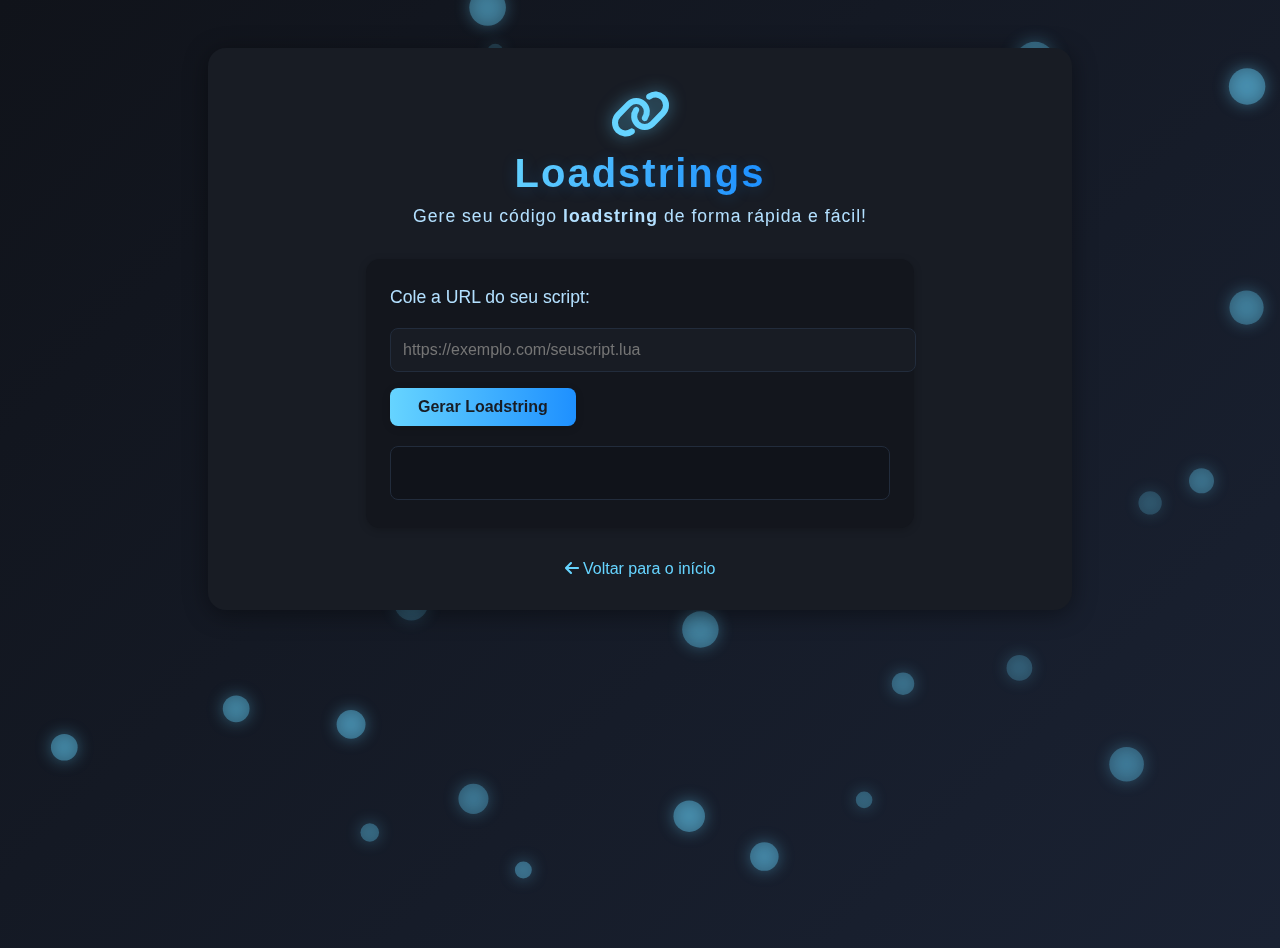
<file: loadstring.html>
<!DOCTYPE html>
<html lang="pt-br">
<head>
  <meta charset="UTF-8" />
  <meta name="viewport" content="width=device-width, initial-scale=1.0" />
  <title>Gubby Site</title>
  <link rel="stylesheet" href="style.css" />
  <link rel="stylesheet" href="https://cdnjs.cloudflare.com/ajax/libs/font-awesome/6.4.0/css/all.min.css" />
  <style>
    body {
      background: linear-gradient(135deg, #10131a 0%, #1a2233 100%);
      min-height: 100vh;
      margin: 0;
      font-family: 'Segoe UI', Arial, sans-serif;
    }
    .main-content {
      max-width: 800px;
      margin: 48px auto;
      background: #181c24;
      border-radius: 18px;
      box-shadow: 0 4px 24px #0006;
      padding: 40px 32px 32px 32px;
    }
    .header-modern {
      display: flex;
      flex-direction: column;
      align-items: center;
      margin-bottom: 32px;
      gap: 8px;
    }
    .header-modern .icon {
      font-size: 3rem;
      color: #66d4ff;
      animation: pulse 1.5s infinite alternate;
      filter: drop-shadow(0 0 8px #66d4ff88);
    }
    @keyframes pulse {
      to {
        color: #1e90ff;
        filter: drop-shadow(0 0 16px #1e90ffcc);
      }
    }
    .header-modern .title {
      font-size: 2.5rem;
      font-weight: 800;
      letter-spacing: 2px;
      background: linear-gradient(90deg, #66d4ff 0%, #1e90ff 100%);
      -webkit-background-clip: text;
      -webkit-text-fill-color: transparent;
      background-clip: text;
      text-fill-color: transparent;
      text-shadow: 0 2px 16px #1e90ff33;
      margin: 0;
      padding: 0;
    }
    .header-modern .subtitle {
      color: #b3e0ff;
      font-size: 1.1rem;
      margin-top: 2px;
      margin-bottom: 0;
      font-weight: 400;
      letter-spacing: 1px;
      text-align: center;
    }
    .form-box {
      background: #13161d;
      padding: 28px 24px;
      border-radius: 14px;
      box-shadow: 0 2px 8px #0003;
      margin-bottom: 32px;
      max-width: 500px;
      margin-left: auto;
      margin-right: auto;
    }
    label {
      color: #b3e0ff;
      font-size: 1.1em;
      font-weight: 500;
      margin-bottom: 8px;
      display: block;
    }
    #urlInput {
      width: 100%;
      padding: 12px;
      margin: 12px 0 16px 0;
      border-radius: 8px;
      border: 1.5px solid #222c3c;
      background: #181c24;
      color: #66d4ff;
      font-size: 1em;
      outline: none;
      transition: border 0.2s;
    }
    #urlInput:focus {
      border: 1.5px solid #66d4ff;
      background: #15181f;
    }
    button {
      padding: 10px 28px;
      border: none;
      border-radius: 8px;
      background: linear-gradient(90deg, #66d4ff 0%, #1e90ff 100%);
      color: #181c24;
      font-weight: bold;
      font-size: 1em;
      cursor: pointer;
      box-shadow: 0 2px 8px #0002;
      transition: background 0.2s, color 0.2s;
    }
    button:hover {
      background: linear-gradient(90deg, #1e90ff 0%, #66d4ff 100%);
      color: #fff;
    }
    #resultado {
      margin-top: 20px;
      color: #fff;
      word-break: break-all;
      font-size: 1.1em;
      background: #10131a;
      padding: 14px;
      border-radius: 8px;
      border: 1px solid #222c3c;
      min-height: 24px;
    }
    a {
      display: block;
      text-align: center;
      margin-top: 32px;
      color: #66d4ff;
      text-decoration: none;
      font-weight: 500;
      transition: color 0.2s;
    }
    a:hover {
      color: #1e90ff;
      text-decoration: underline;
    }
  </style>
</head>
<body>
  <canvas id="bg-balls"></canvas>
  <div class="main-content">
    <div class="header-modern">
      <span class="icon"><i class="fas fa-link"></i></span>
      <h1 class="title">Loadstrings</h1>
      <span class="subtitle">Gere seu código <b>loadstring</b> de forma rápida e fácil!</span>
    </div>
    <div class="form-box">
      <label for="urlInput">Cole a URL do seu script:</label>
      <input id="urlInput" type="text" placeholder="https://exemplo.com/seuscript.lua">
      <button onclick="gerarLoadstring()">Gerar Loadstring</button>
      <div id="resultado"></div>
    </div>
    <a href="index.html"><i class="fas fa-arrow-left"></i> Voltar para o início</a>
  </div>
  <script>
    // Fundo de bolinhas azuis
    const canvas = document.getElementById('bg-balls');
    const ctx = canvas.getContext('2d');
    let balls = [];

    function resizeCanvas() {
      canvas.width = window.innerWidth;
      canvas.height = window.innerHeight;
    }
    window.addEventListener('resize', resizeCanvas);
    resizeCanvas();

    function createBalls() {
      balls = [];
      for (let i = 0; i < 32; i++) {
        balls.push({
          x: Math.random() * canvas.width,
          y: Math.random() * canvas.height,
          r: 8 + Math.random() * 12,
          dx: (Math.random() - 0.5) * 0.5,
          dy: (Math.random() - 0.5) * 0.5,
          alpha: 0.15 + Math.random() * 0.25
        });
      }
    }
    createBalls();
    window.addEventListener('resize', createBalls);

    function animate() {
      ctx.clearRect(0, 0, canvas.width, canvas.height);
      for (const b of balls) {
        ctx.beginPath();
        ctx.arc(b.x, b.y, b.r, 0, 2 * Math.PI);
        ctx.fillStyle = `rgba(102, 212, 255, ${b.alpha})`;
        ctx.shadowColor = "#66d4ff";
        ctx.shadowBlur = 16;
        ctx.fill();
        b.x += b.dx;
        b.y += b.dy;
        if (b.x < -b.r) b.x = canvas.width + b.r;
        if (b.x > canvas.width + b.r) b.x = -b.r;
        if (b.y < -b.r) b.y = canvas.height + b.r;
        if (b.y > canvas.height + b.r) b.y = -b.r;
      }
      requestAnimationFrame(animate);
    }
    animate();

    canvas.style.position = "fixed";
    canvas.style.top = 0;
    canvas.style.left = 0;
    canvas.style.zIndex = "-1";
    canvas.style.pointerEvents = "none";

    // Função do Loadstring
    function gerarLoadstring() {
      const url = document.getElementById('urlInput').value.trim();
      const resultado = document.getElementById('resultado');
      if (!url) {
        resultado.textContent = "Por favor, cole uma URL.";
        return;
      }
      const loadstring = `loadstring(game:HttpGet("${url}", true))()`;
      resultado.textContent = loadstring;
    }
  </script>
</body>
</html>
</file>
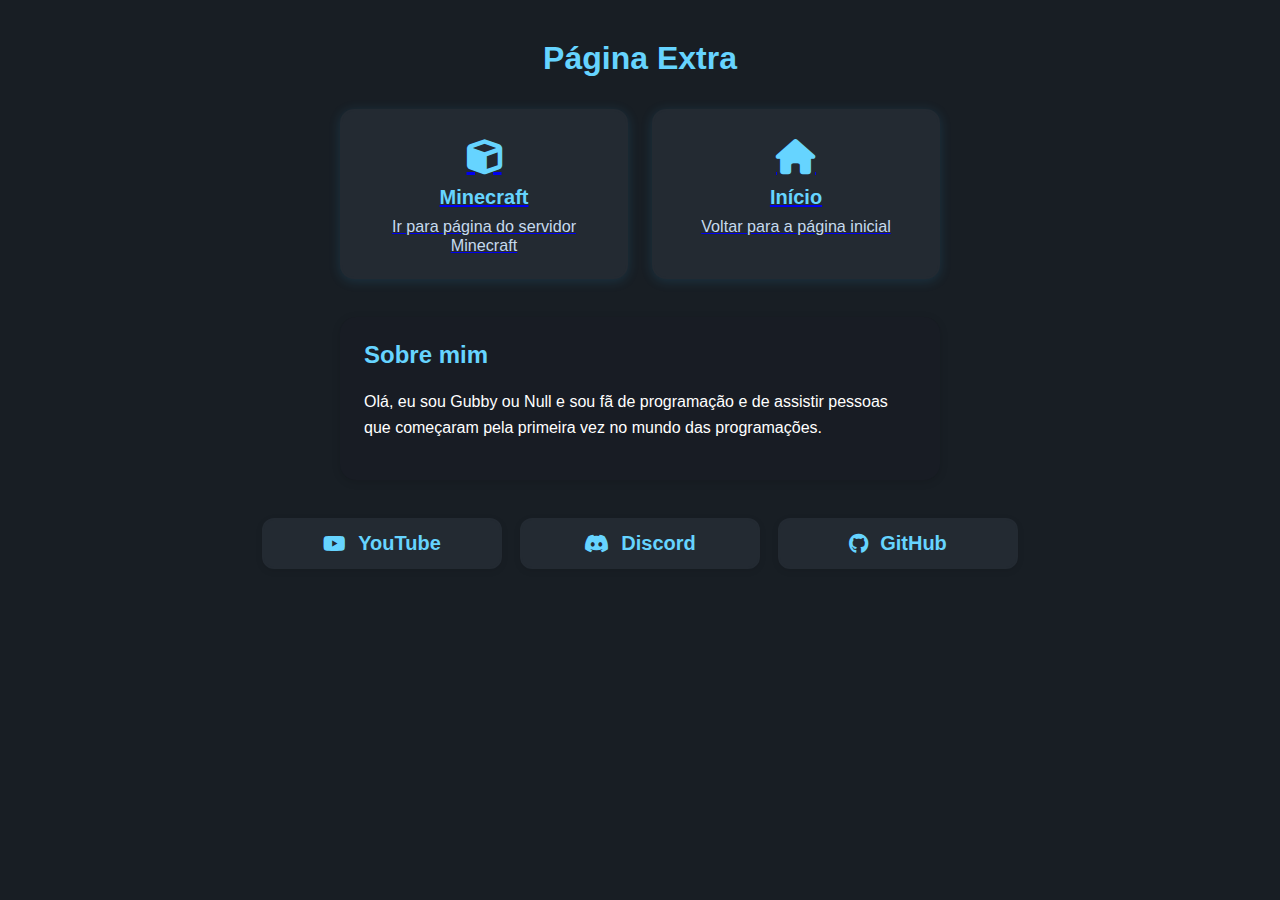
<file: pagina.html>
<!DOCTYPE html>
<html lang="pt-br">
<head>
  <meta charset="UTF-8" />
  <meta name="viewport" content="width=device-width, initial-scale=1.0" />
  <title>Página Extra - Gubby Site</title>
  <link rel="stylesheet" href="style.css" />
  <link rel="stylesheet" href="https://cdnjs.cloudflare.com/ajax/libs/font-awesome/6.4.0/css/all.min.css" />
</head>
<body>
  <div class="main-content">
    <h1 style="text-align:center; color:#66d4ff; margin-bottom:32px;">Página Extra</h1>
    <div class="options-grid">
      <a class="option-card" id="minecraft-option" href="servidor.html">
        <i class="fas fa-cube"></i>
        <h2>Minecraft</h2>
        <p>Ir para página do servidor Minecraft</p>
      </a>
      <a class="option-card" href="index.html">
        <i class="fas fa-home"></i>
        <h2>Início</h2>
        <p>Voltar para a página inicial</p>
      </a>
    </div>
    <div class="about-me" style="background:#181c24;padding:24px;border-radius:16px;margin:32px auto 0 auto;box-shadow:0 2px 8px #0002;max-width:600px;">
      <h2 style="color:#66d4ff;margin-top:0;">Sobre mim</h2>
      <p style="color:#fff;line-height:1.6;">Olá, eu sou Gubby ou Null e sou fã de programação e de assistir pessoas que começaram pela primeira vez no mundo das programações.</p>
    </div>
    <div class="socials-bar">
      <a class="social-btn" href="https://www.youtube.com/@Isagiyoichi-w4l" target="_blank"><i class="fab fa-youtube"></i> YouTube</a>
      <a class="social-btn" href="https://discord.gg/4Ez4MBBt" target="_blank"><i class="fab fa-discord"></i> Discord</a>
      <a class="social-btn" href="https://github.com/hiiam404" target="_blank"><i class="fab fa-github"></i> GitHub</a>
    </div>
  </div>
</body>
</html>
</file>
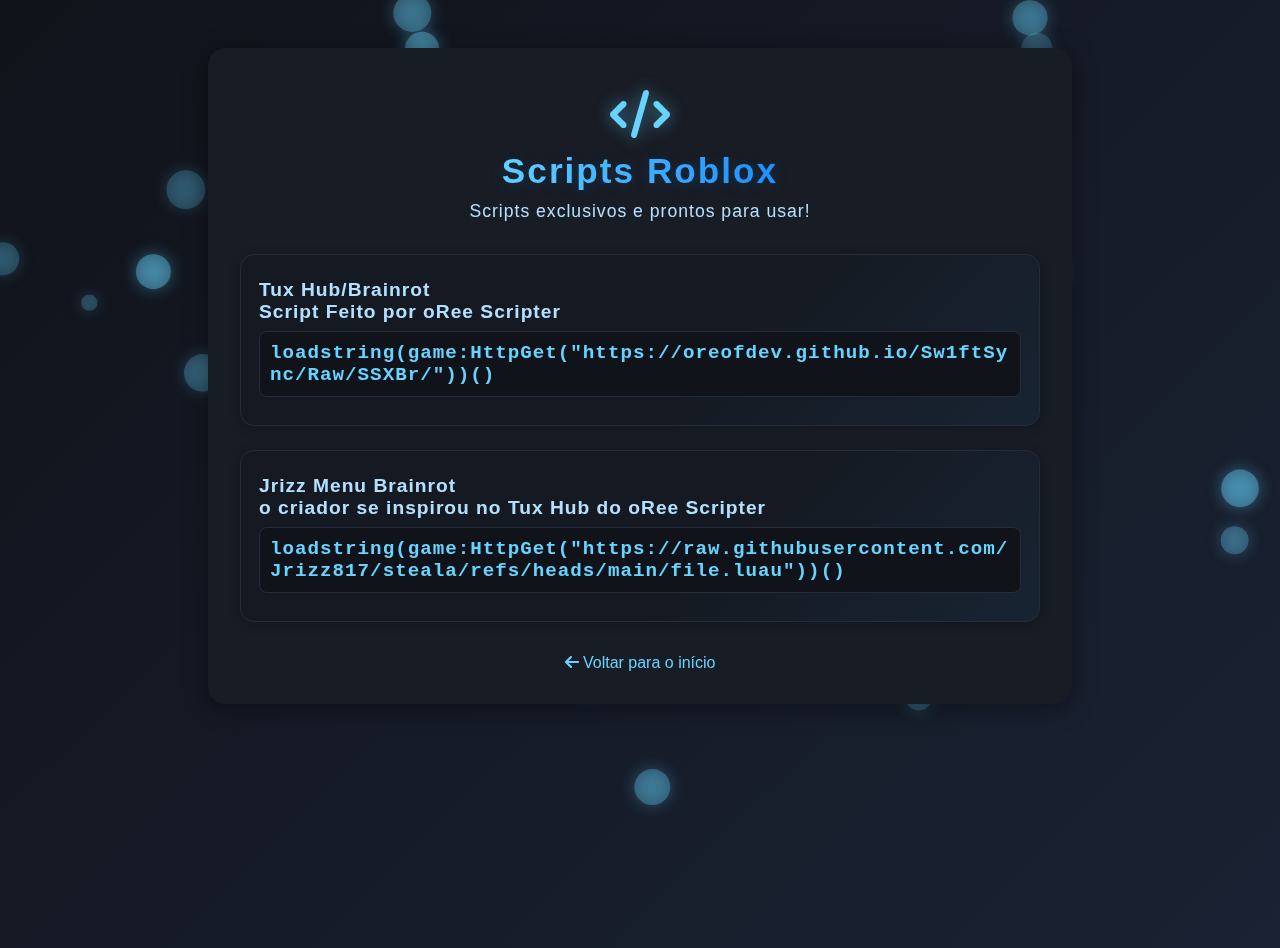
<file: script.html>
<!DOCTYPE html>
<html lang="pt-br">
<head>
  <meta charset="UTF-8" />
  <meta name="viewport" content="width=device-width, initial-scale=1.0" />
  <title>Scripts - Gubby Site</title>
  <link rel="stylesheet" href="style.css" />
  <link rel="stylesheet" href="https://cdnjs.cloudflare.com/ajax/libs/font-awesome/6.4.0/css/all.min.css" />
  <style>
    body {
      background: linear-gradient(135deg, #10131a 0%, #1a2233 100%);
      min-height: 100vh;
      margin: 0;
      font-family: 'Segoe UI', Arial, sans-serif;
    }
    .main-content {
      max-width: 800px;
      margin: 48px auto;
      background: #181c24;
      border-radius: 18px;
      box-shadow: 0 4px 24px #0006;
      padding: 40px 32px 32px 32px;
    }
    .header-modern {
      display: flex;
      flex-direction: column;
      align-items: center;
      margin-bottom: 32px;
      gap: 8px;
    }
    .header-modern .icon {
      font-size: 3rem;
      color: #66d4ff;
      animation: pulse 1.5s infinite alternate;
      filter: drop-shadow(0 0 8px #66d4ff88);
    }
    @keyframes pulse {
      to {
        color: #1e90ff;
        filter: drop-shadow(0 0 16px #1e90ffcc);
      }
    }
    .header-modern .title {
      font-size: 2.2rem;
      font-weight: 800;
      letter-spacing: 2px;
      background: linear-gradient(90deg, #66d4ff 0%, #1e90ff 100%);
      -webkit-background-clip: text;
      -webkit-text-fill-color: transparent;
      background-clip: text;
      text-fill-color: transparent;
      text-shadow: 0 2px 16px #1e90ff33;
      margin: 0;
      padding: 0;
    }
    .header-modern .subtitle {
      color: #b3e0ff;
      font-size: 1.1rem;
      margin-top: 2px;
      margin-bottom: 0;
      font-weight: 400;
      letter-spacing: 1px;
      text-align: center;
    }
    .scripts-list {
      margin-top: 24px;
      display: flex;
      flex-direction: column;
      gap: 24px;
    }
    .script-card {
      background: linear-gradient(135deg, #151a22 60%, #1e90ff11 100%);
      border-radius: 14px;
      box-shadow: 0 2px 12px #0003;
      padding: 24px 18px 18px 18px;
      color: #b3e0ff;
      border: 1.5px solid #222c3c;
      transition: box-shadow 0.15s, background 0.2s;
      position: relative;
      overflow: hidden;
    }
    .script-card:hover {
      box-shadow: 0 6px 24px #1e90ff44;
      background: linear-gradient(135deg, #181c24 60%, #66d4ff22 100%);
      border-color: #66d4ff;
      color: #fff;
    }
    .script-card h3 {
      margin: 0 0 10px 0;
      font-size: 1.2rem;
      font-weight: 700;
      color: inherit;
      letter-spacing: 1px;
    }
    .script-card p {
      margin: 0 0 10px 0;
      color: #b3e0ff;
      font-size: 1em;
    }
    .script-card code {
      display: block;
      background: #10131a;
      color: #66d4ff;
      padding: 10px;
      border-radius: 8px;
      font-size: 1em;
      margin-top: 8px;
      word-break: break-all;
      border: 1px solid #222c3c;
    }
    a.back-link {
      display: block;
      text-align: center;
      margin-top: 32px;
      color: #66d4ff;
      text-decoration: none;
      font-weight: 500;
      transition: color 0.2s;
    }
    a.back-link:hover {
      color: #1e90ff;
      text-decoration: underline;
    }
  </style>
</head>
<body>
  <canvas id="bg-balls"></canvas>
  <div class="main-content">
    <div class="header-modern">
      <span class="icon"><i class="fas fa-code"></i></span>
      <h1 class="title">Scripts Roblox</h1>
      <span class="subtitle">Scripts exclusivos e prontos para usar!</span>
    </div>
    <div class="scripts-list">
      <div class="script-card">
        <h3>Tux Hub/Brainrot
        <p>Script Feito por oRee Scripter
        <code>loadstring(game:HttpGet("https://oreofdev.github.io/Sw1ftSync/Raw/SSXBr/"))()</code>
      </div>
      <div class="script-card">
        <h3>Jrizz Menu Brainrot
        <p>o criador se inspirou no Tux Hub do oRee Scripter
        <code>loadstring(game:HttpGet("https://raw.githubusercontent.com/Jrizz817/steala/refs/heads/main/file.luau"))()</code>
      </div>
      <!-- Adicione mais scripts aqui -->
    </div>
    <a class="back-link" href="index.html"><i class="fas fa-arrow-left"></i> Voltar para o início</a>
  </div>
  <script>
    // Fundo de bolinhas azuis
    const canvas = document.getElementById('bg-balls');
    const ctx = canvas.getContext('2d');
    let balls = [];

    function resizeCanvas() {
      canvas.width = window.innerWidth;
      canvas.height = window.innerHeight;
    }
    window.addEventListener('resize', resizeCanvas);
    resizeCanvas();

    function createBalls() {
      balls = [];
      for (let i = 0; i < 32; i++) {
        balls.push({
          x: Math.random() * canvas.width,
          y: Math.random() * canvas.height,
          r: 8 + Math.random() * 12,
          dx: (Math.random() - 0.5) * 0.5,
          dy: (Math.random() - 0.5) * 0.5,
          alpha: 0.15 + Math.random() * 0.25
        });
      }
    }
    createBalls();
    window.addEventListener('resize', createBalls);

    function animate() {
      ctx.clearRect(0, 0, canvas.width, canvas.height);
      for (const b of balls) {
        ctx.beginPath();
        ctx.arc(b.x, b.y, b.r, 0, 2 * Math.PI);
        ctx.fillStyle = `rgba(102, 212, 255, ${b.alpha})`;
        ctx.shadowColor = "#66d4ff";
        ctx.shadowBlur = 16;
        ctx.fill();
        b.x += b.dx;
        b.y += b.dy;
        if (b.x < -b.r) b.x = canvas.width + b.r;
        if (b.x > canvas.width + b.r) b.x = -b.r;
        if (b.y < -b.r) b.y = canvas.height + b.r;
        if (b.y > canvas.height + b.r) b.y = -b.r;
      }
      requestAnimationFrame(animate);
    }
    animate();

    canvas.style.position = "fixed";
    canvas.style.top = 0;
    canvas.style.left = 0;
    canvas.style.zIndex = "-1";
    canvas.style.pointerEvents = "none";
  </script>
</body>
</html>
</file>
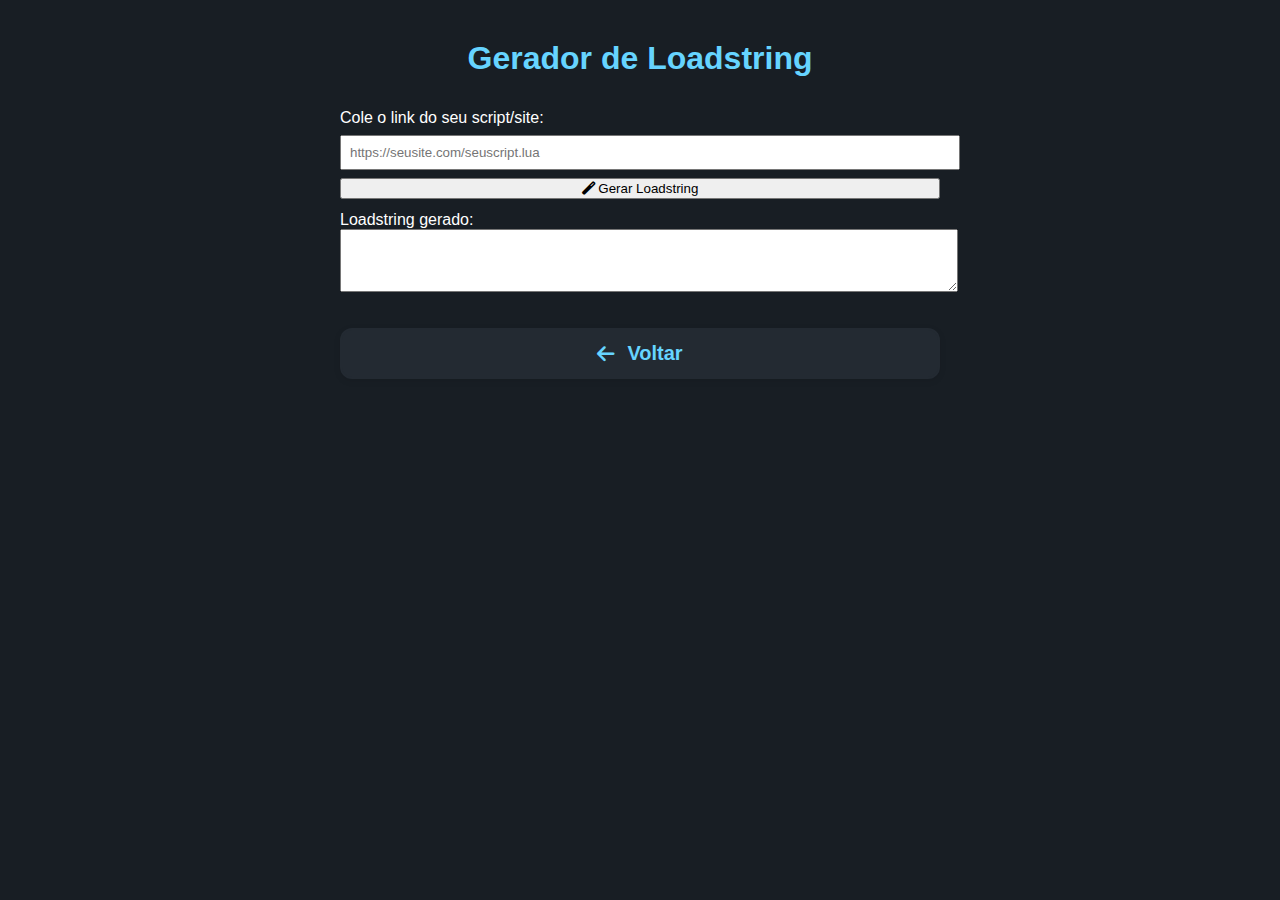
<file: loadstring/index (1).html>
<!DOCTYPE html>
<html lang="pt-br">
<head>
  <meta charset="UTF-8" />
  <meta name="viewport" content="width=device-width, initial-scale=1.0" />
  <title>Gerador de Loadstring</title>
  <link rel="stylesheet" href="../style.css" />
  <link
    rel="stylesheet"
    href="https://cdnjs.cloudflare.com/ajax/libs/font-awesome/6.4.0/css/all.min.css"
  />
</head>
<body>
  <div class="main-content">
    <h1 style="text-align:center; color:#66d4ff; margin-bottom:32px;">
      Gerador de Loadstring
    </h1>
    <div class="loadstring-box">
      <label for="site-url">Cole o link do seu script/site:</label>
      <input
        type="text"
        id="site-url"
        placeholder="https://seusite.com/seuscript.lua"
        style="width:100%;padding:8px;margin:8px 0;"
      />
      <button
        id="generate-btn"
        class="download-btn"
        style="width:100%;margin-bottom:12px;"
      >
        <i class="fas fa-magic"></i> Gerar Loadstring
      </button>
      <label for="result">Loadstring gerado:</label>
      <textarea
        id="result"
        rows="3"
        style="width:100%;padding:8px;"
        readonly
      ></textarea>
    </div>
    <div style="margin-top:32px; text-align:center;">
      <a href="../index.html" class="social-btn"><i class="fas fa-arrow-left"></i> Voltar</a>
    </div>
    </div>
  </div>
  <script>
    document.getElementById("generate-btn").onclick = function () {
      var url = document.getElementById("site-url").value.trim();
      var result = document.getElementById("result");
      if (url) {
        result.value = `loadstring(game:HttpGet(\"${url}\"))()`;
      } else {
        result.value = "";
        alert("Por favor, insira um link válido!");
      }
    };
  </script>
</body>
</html>
</file>
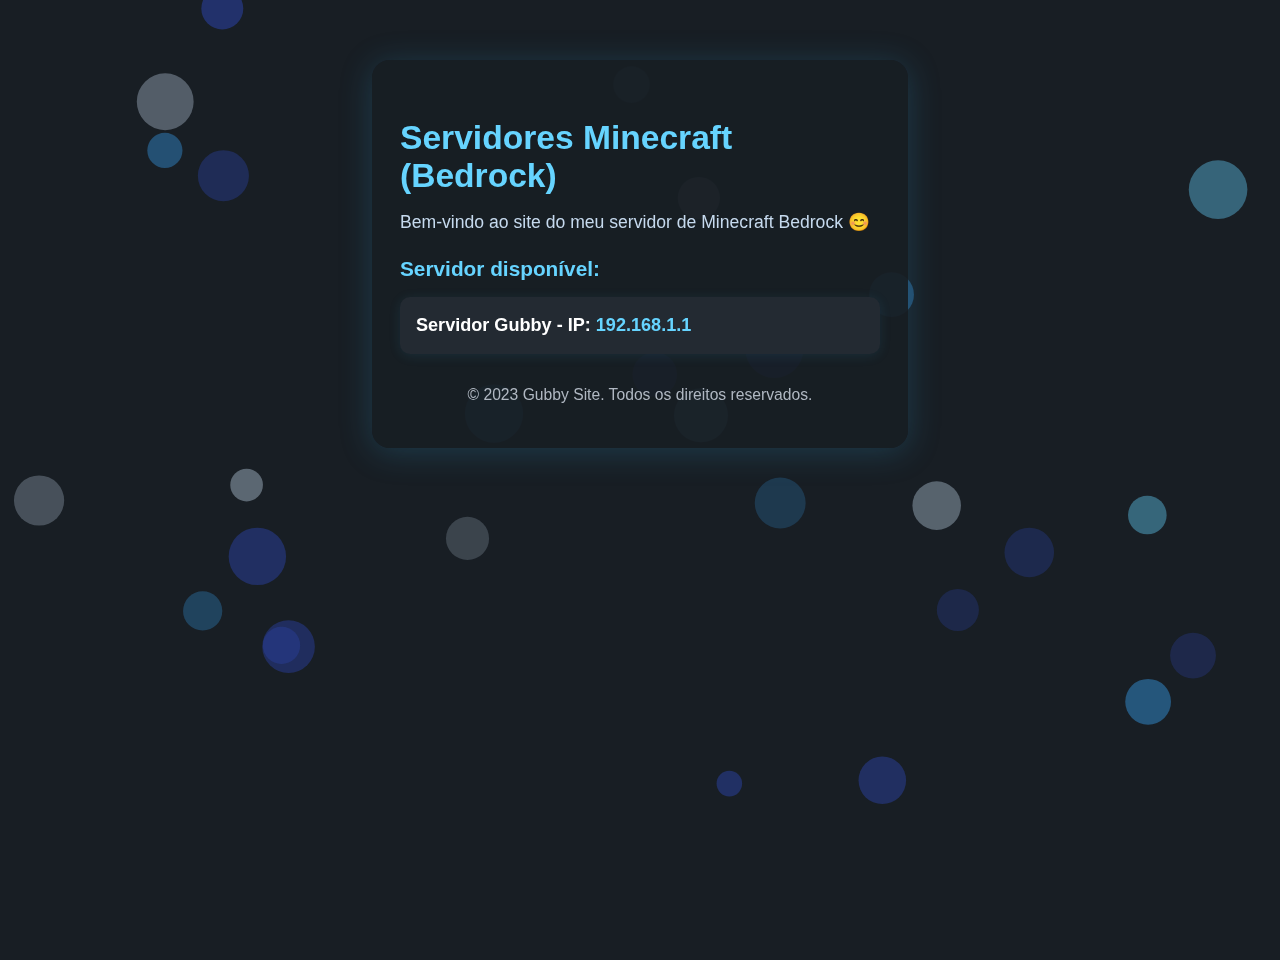
<file: minecraft page/servidor.html>
<!DOCTYPE html>
<html lang="pt-BR">
<head>
    <meta charset="UTF-8">
    <meta name="viewport" content="width=device-width, initial-scale=1.0">
    <title>Cancelado</title>
    <link rel="stylesheet" href="../style.css">
    <style>
        body {
            margin: 0;
            min-height: 100vh;
            position: relative;
            overflow: hidden;
            background: #181e24;
        }
        .content {
            position: relative;
            z-index: 1;
            max-width: 480px;
            margin: 60px auto 0 auto;
            background: rgba(24,30,36,0.92);
            border-radius: 18px;
            box-shadow: 0 4px 32px #2e8dbd44;
            padding: 36px 28px 28px 28px;
        }
        header h1 {
            color: #66d4ff;
            font-size: 2.1rem;
            margin-bottom: 8px;
        }
        header p {
            color: #c6daee;
            font-size: 1.1rem;
            margin-bottom: 24px;
        }
        h2 {
            color: #66d4ff;
            font-size: 1.3rem;
            margin-bottom: 16px;
        }
        ul {
            list-style: none;
            padding: 0;
        }
        li {
            background: #232a32;
            border-radius: 10px;
            margin-bottom: 14px;
            padding: 18px 16px;
            color: #fff;
            font-size: 1.13rem;
            box-shadow: 0 2px 12px #2e8dbd22;
        }
        footer {
            text-align: center;
            color: #b0b8c2;
            font-size: 0.98rem;
            margin-top: 32px;
        }
        /* Canvas background */
        #bg-balls {
            position: fixed;
            top: 0; left: 0;
            width: 100vw; height: 100vh;
            z-index: 0;
            pointer-events: none;
        }
    </style>
</head>
<body>
    <canvas id="bg-balls"></canvas>
    <div class="content">
        <header>
            <h1>Servidores Minecraft (Bedrock)</h1>
            <p>Bem-vindo ao site do meu servidor de Minecraft Bedrock 😊</p>
        </header>
        <main>
            <section>
                <h2>Servidor disponível:</h2>
                <ul>
                    <li><strong>Servidor Gubby - IP: <span style="color:#66d4ff;">192.168.1.1</span></strong></li>
                </ul>
            </section>
        </main>
        <footer>
            <p>&copy; 2023 Gubby Site. Todos os direitos reservados.</p>
        </footer>
    </div>
<script>
    // Animação de bolinhas no fundo com efeito de repulsão do mouse
    const canvas = document.getElementById('bg-balls');
    const ctx = canvas.getContext('2d');
    let balls = [];
    let mouse = { x: -1000, y: -1000 }; // Começa fora da tela

    function resize() {
        canvas.width = window.innerWidth;
        canvas.height = window.innerHeight;
    }
    window.addEventListener('resize', resize);
    resize();

    function randomColor() {
        const colors = ['#66d4ff', '#3454e3', '#39aaff', '#c6daee'];
        return colors[Math.floor(Math.random() * colors.length)];
    }

    for (let i = 0; i < 28; i++) {
        balls.push({
            x: Math.random() * canvas.width,
            y: Math.random() * canvas.height,
            r: 12 + Math.random() * 18,
            dx: -0.5 + Math.random(),
            dy: -0.5 + Math.random(),
            color: randomColor(),
            alpha: 0.18 + Math.random() * 0.22
        });
    }

    canvas.addEventListener('mousemove', function(e) {
        mouse.x = e.clientX;
        mouse.y = e.clientY;
    });
    canvas.addEventListener('mouseleave', function() {
        mouse.x = -1000;
        mouse.y = -1000;
    });

    function animate() {
        ctx.clearRect(0, 0, canvas.width, canvas.height);
        for (let b of balls) {
            // Repulsão do mouse
            let dx = b.x - mouse.x;
            let dy = b.y - mouse.y;
            let dist = Math.sqrt(dx * dx + dy * dy);
            let minDist = b.r + 60;
            if (dist < minDist) {
                // Calcula ângulo e empurra a bolinha para longe do mouse
                let angle = Math.atan2(dy, dx);
                let repelStrength = (minDist - dist) * 0.18;
                b.x += Math.cos(angle) * repelStrength;
                b.y += Math.sin(angle) * repelStrength;
            }

            ctx.globalAlpha = b.alpha;
            ctx.beginPath();
            ctx.arc(b.x, b.y, b.r, 0, 2 * Math.PI);
            ctx.fillStyle = b.color;
            ctx.fill();
            b.x += b.dx;
            b.y += b.dy;
            if (b.x < -b.r) b.x = canvas.width + b.r;
            if (b.x > canvas.width + b.r) b.x = -b.r;
            if (b.y < -b.r) b.y = canvas.height + b.r;
            if (b.y > canvas.height + b.r) b.y = -b.r;
        }
        ctx.globalAlpha = 1;
        requestAnimationFrame(animate);
    }
    animate();
</script>
</file>
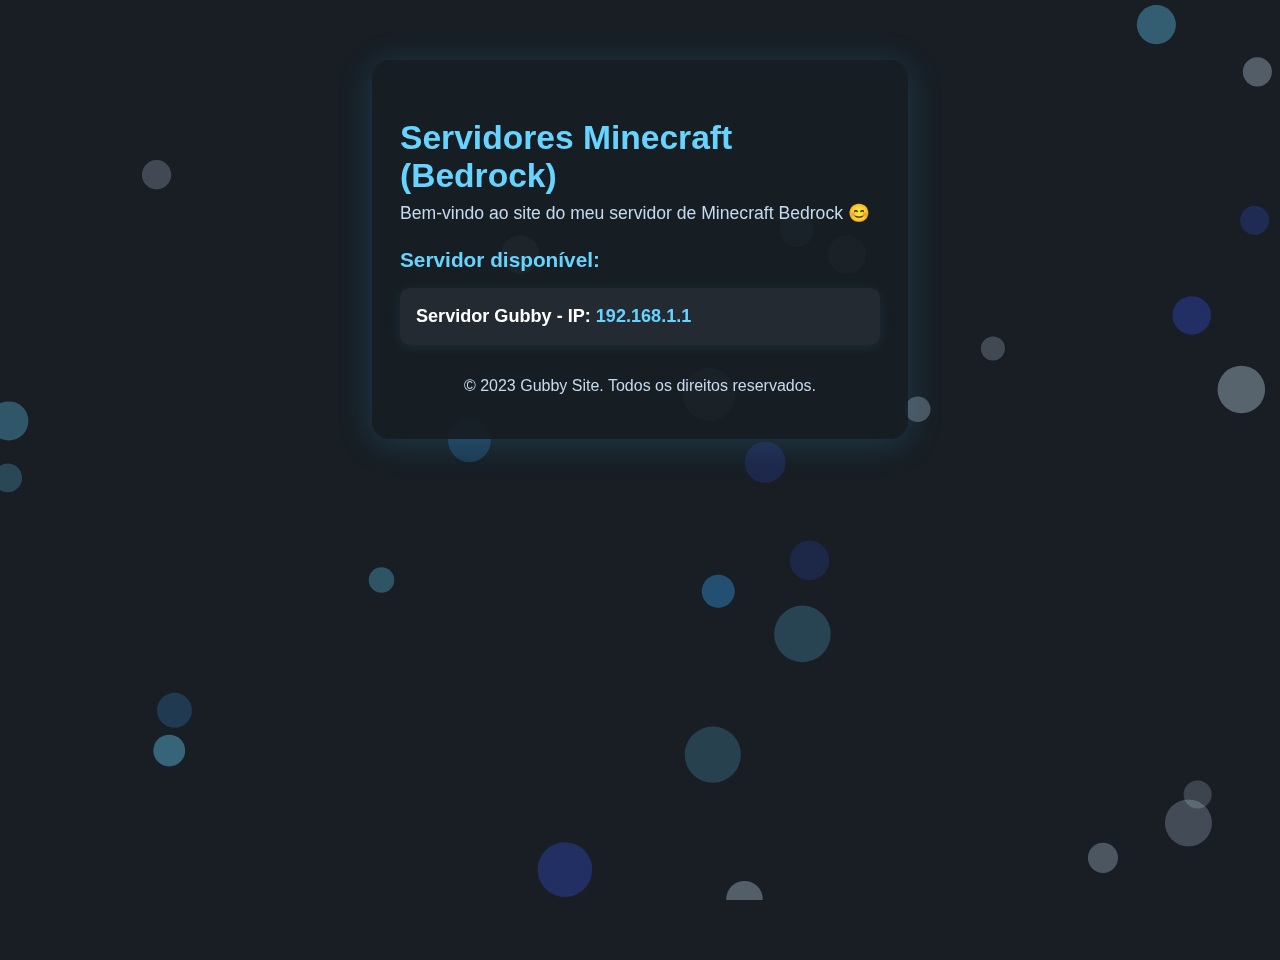
<file: Gubby site/aba servidores minecraft (bedrock)/servidor.html>
<!DOCTYPE html>
<html lang="pt-BR">
<head>
    <meta charset="UTF-8">
    <meta name="viewport" content="width=device-width, initial-scale=1.0">
    <title>Servidores Minecraft (Bedrock)</title>
    <link rel="stylesheet" href="../style.css">
    <style>
        body {
            margin: 0;
            min-height: 100vh;
            position: relative;
            overflow: hidden;
            background: #181e24;
        }
        .content {
            position: relative;
            z-index: 1;
            max-width: 480px;
            margin: 60px auto 0 auto;
            background: rgba(24,30,36,0.92);
            border-radius: 18px;
            box-shadow: 0 4px 32px #2e8dbd44;
            padding: 36px 28px 28px 28px;
        }
        header h1 {
            color: #66d4ff;
            font-size: 2.1rem;
            margin-bottom: 8px;
        }
        header p {
            color: #c6daee;
            font-size: 1.1rem;
            margin-bottom: 24px;
        }
        h2 {
            color: #66d4ff;
            font-size: 1.3rem;
            margin-bottom: 16px;
        }
        ul {
            list-style: none;
            padding: 0;
        }
        li {
            background: #232a32;
            border-radius: 10px;
            margin-bottom: 14px;
            padding: 18px 16px;
            color: #fff;
            font-size: 1.13rem;
            box-shadow: 0 2px 12px #2e8dbd22;
        }
        footer {
            text-align: center;
            color: #b0b8c2;
            font-size: 0.98rem;
            margin-top: 32px;
        }
        /* Canvas background */
        #bg-balls {
            position: fixed;
            top: 0; left: 0;
            width: 100vw; height: 100vh;
            z-index: 0;
            pointer-events: none;
        }
    </style>
</head>
<body>
    <canvas id="bg-balls"></canvas>
    <div class="content">
        <header>
            <h1>Servidores Minecraft (Bedrock)</h1>
            <p>Bem-vindo ao site do meu servidor de Minecraft Bedrock 😊</p>
        </header>
        <main>
            <section>
                <h2>Servidor disponível:</h2>
                <ul>
                    <li><strong>Servidor Gubby - IP: <span style="color:#66d4ff;">192.168.1.1</span></strong></li>
                </ul>
            </section>
        </main>
        <footer>
            <p>&copy; 2023 Gubby Site. Todos os direitos reservados.</p>
        </footer>
    </div>
<script>
    // Animação de bolinhas no fundo com efeito de repulsão do mouse
    const canvas = document.getElementById('bg-balls');
    const ctx = canvas.getContext('2d');
    let balls = [];
    let mouse = { x: -1000, y: -1000 }; // Começa fora da tela

    function resize() {
        canvas.width = window.innerWidth;
        canvas.height = window.innerHeight;
    }
    window.addEventListener('resize', resize);
    resize();

    function randomColor() {
        const colors = ['#66d4ff', '#3454e3', '#39aaff', '#c6daee'];
        return colors[Math.floor(Math.random() * colors.length)];
    }

    for (let i = 0; i < 28; i++) {
        balls.push({
            x: Math.random() * canvas.width,
            y: Math.random() * canvas.height,
            r: 12 + Math.random() * 18,
            dx: -0.5 + Math.random(),
            dy: -0.5 + Math.random(),
            color: randomColor(),
            alpha: 0.18 + Math.random() * 0.22
        });
    }

    canvas.addEventListener('mousemove', function(e) {
        mouse.x = e.clientX;
        mouse.y = e.clientY;
    });
    canvas.addEventListener('mouseleave', function() {
        mouse.x = -1000;
        mouse.y = -1000;
    });

    function animate() {
        ctx.clearRect(0, 0, canvas.width, canvas.height);
        for (let b of balls) {
            // Repulsão do mouse
            let dx = b.x - mouse.x;
            let dy = b.y - mouse.y;
            let dist = Math.sqrt(dx * dx + dy * dy);
            let minDist = b.r + 60;
            if (dist < minDist) {
                // Calcula ângulo e empurra a bolinha para longe do mouse
                let angle = Math.atan2(dy, dx);
                let repelStrength = (minDist - dist) * 0.18;
                b.x += Math.cos(angle) * repelStrength;
                b.y += Math.sin(angle) * repelStrength;
            }

            ctx.globalAlpha = b.alpha;
            ctx.beginPath();
            ctx.arc(b.x, b.y, b.r, 0, 2 * Math.PI);
            ctx.fillStyle = b.color;
            ctx.fill();
            b.x += b.dx;
            b.y += b.dy;
            if (b.x < -b.r) b.x = canvas.width + b.r;
            if (b.x > canvas.width + b.r) b.x = -b.r;
            if (b.y < -b.r) b.y = canvas.height + b.r;
            if (b.y > canvas.height + b.r) b.y = -b.r;
        }
        ctx.globalAlpha = 1;
        requestAnimationFrame(animate);
    }
    animate();
</script>
</file>
<file: style.css>
.social-btn {
  min-width: 180px;
  justify-content: center;
}
body {
  background: #181e24;
  margin: 0;
  font-family: 'Montserrat', Arial, Helvetica, sans-serif;
  color: #fff;
}

.main-content {
  max-width: 600px;
  margin: 40px auto 0 auto;
  padding: 0 16px;
}

.options-grid {
  display: flex;
  justify-content: space-between;
  gap: 24px;
  margin-bottom: 38px;
}

.option-card {
  background: #232a32;
  border-radius: 14px;
  box-shadow: 0 2px 12px 0 #2e8dbd33;
  padding: 28px 18px 22px 18px;
  flex: 1 1 0;
  display: flex;
  flex-direction: column;
  align-items: center;
  transition: box-shadow 0.2s, transform 0.18s;
  cursor: pointer;
  border: 2px solid #232a32;
}
.option-card:hover, .option-card:focus {
  box-shadow: 0 0 24px 0 #66d4ff55;
  border: 2px solid #66d4ff;
  transform: translateY(-3px) scale(1.04);
}
.option-card i {
  font-size: 2.2rem;
  color: #66d4ff;
  margin-bottom: 12px;
}
.option-card h2 {
  color: #66d4ff;
  font-size: 1.25rem;
  margin: 0 0 8px 0;
}
.option-card p {
  color: #c6daee;
  font-size: 1.01rem;
  margin: 0;
  text-align: center;
}

.socials-bar {
  display: flex;
  justify-content: center;
  gap: 18px;
  margin-top: 38px;
}

.social-btn {
  display: flex;
  align-items: center;
  gap: 12px;
  background: #232a32;
  border: 2px solid #232a32;
  border-radius: 12px;
  padding: 12px 28px;
  color: #66d4ff;
  font-weight: 600;
  font-size: 1.25rem;
  text-decoration: none;
  cursor: pointer;
  transition: background 0.2s, border-color 0.2s, color 0.2s, transform 0.15s, box-shadow 0.18s;
  box-shadow: 0 2px 7px 0 rgba(0,0,0,0.09);
  outline: none;
}
.social-btn:hover, .social-btn:focus {
  background: #1a222a;
  color: #b0ecff;
  border-color: #66d4ff;
  transform: translateY(-2px) scale(1.03);
}
.social-btn:active, .social-btn.active {
  border: 2.5px solid #39aaff;
  box-shadow: 0 0 0 2px #093b53aa;
  background: #181e24;
}

.back-btn {
  background: linear-gradient(90deg, #66d4ff 70%, #3454e3 100%);
  color: #fff;
  border: none;
  border-radius: 9px;
  padding: 10px 28px;
  font-size: 1.12rem;
  font-weight: 700;
  margin-bottom: 16px;
  box-shadow: 0 2px 10px #0002;
  cursor: pointer;
  transition: outline 0.2s, box-shadow 0.2s, border 0.2s;
  outline: none;
  display: flex;
  align-items: center;
  gap: 10px;
}
.back-btn:active, .back-btn.active {
  outline: 2.5px solid #39aaff;
  box-shadow: 0 0 0 3px #093b5355;
}
.back-btn:hover, .back-btn:focus {
  opacity: .94;
}

/* GRID EXECUTORES */
.executores-grid {
  display: grid;
  grid-template-columns: repeat(auto-fit, minmax(300px, 1fr));
  gap: 28px;
}
.executor-card {
  background: #181c21;
  border-radius: 14px;
  border: 2px solid #232a32;
  box-shadow: 0 0 18px 0 #2e8dbd4c;
  padding: 18px 16px 28px 16px;
  position: relative;
  min-height: 110px;
  transition: border 0.2s, box-shadow 0.2s;
  display: flex;
  flex-direction: column;
  justify-content: flex-start;
}
.executor-card h3 {
  color: #66d4ff;
  font-size: 1.08rem;
  font-weight: 700;
  margin: 0 0 10px 0;
}
.executor-card p {
  color: #c6daee;
  font-size: 0.97rem;
  margin: 0 0 14px 0;
}
.executor-card .arrow {
  position: absolute;
  right: 18px;
  bottom: 10px;
  color: #66d4ff;
  opacity: 0.6;
  font-size: 1.1rem;
}

.executor-card:hover, .executor-card:focus-within {
  border: 2px solid #66d4ff;
  box-shadow: 0 0 32px 0 #2e8dbdcc;
}

@media (max-width: 750px) {
  .options-grid {
    flex-direction: column;
    gap: 18px;
  }
  .main-content {
    max-width: 98vw;
  }
}
</file>
<file: Gubby site/style.css>
/* filepath: c:\Users\frfrf\Desktop\Gubby site\style.css */
body {
  background: #181e24;
  margin: 0;
  font-family: 'Montserrat', Arial, Helvetica, sans-serif;
  color: #fff;
}

h1, h2, h3 {
  color: #66d4ff;
}

p {
  color: #c6daee;
  font-size: 1rem;
  margin: 0 0 16px 0;
}

a {
  color: #66d4ff;
  text-decoration: none;
  transition: color 0.2s;
}

a:hover {
  color: #b0ecff;
}

.button {
  background: linear-gradient(90deg, #66d4ff 70%, #3454e3 100%);
  color: #fff;
  border: none;
  border-radius: 9px;
  padding: 10px 20px;
  font-size: 1rem;
  cursor: pointer;
  transition: opacity 0.2s;
}

.button:hover {
  opacity: 0.9;
}

.container {
  max-width: 800px;
  margin: 40px auto;
  padding: 20px;
  background: #232a32;
  border-radius: 14px;
  box-shadow: 0 2px 12px rgba(0, 0, 0, 0.1);
}
</file>
